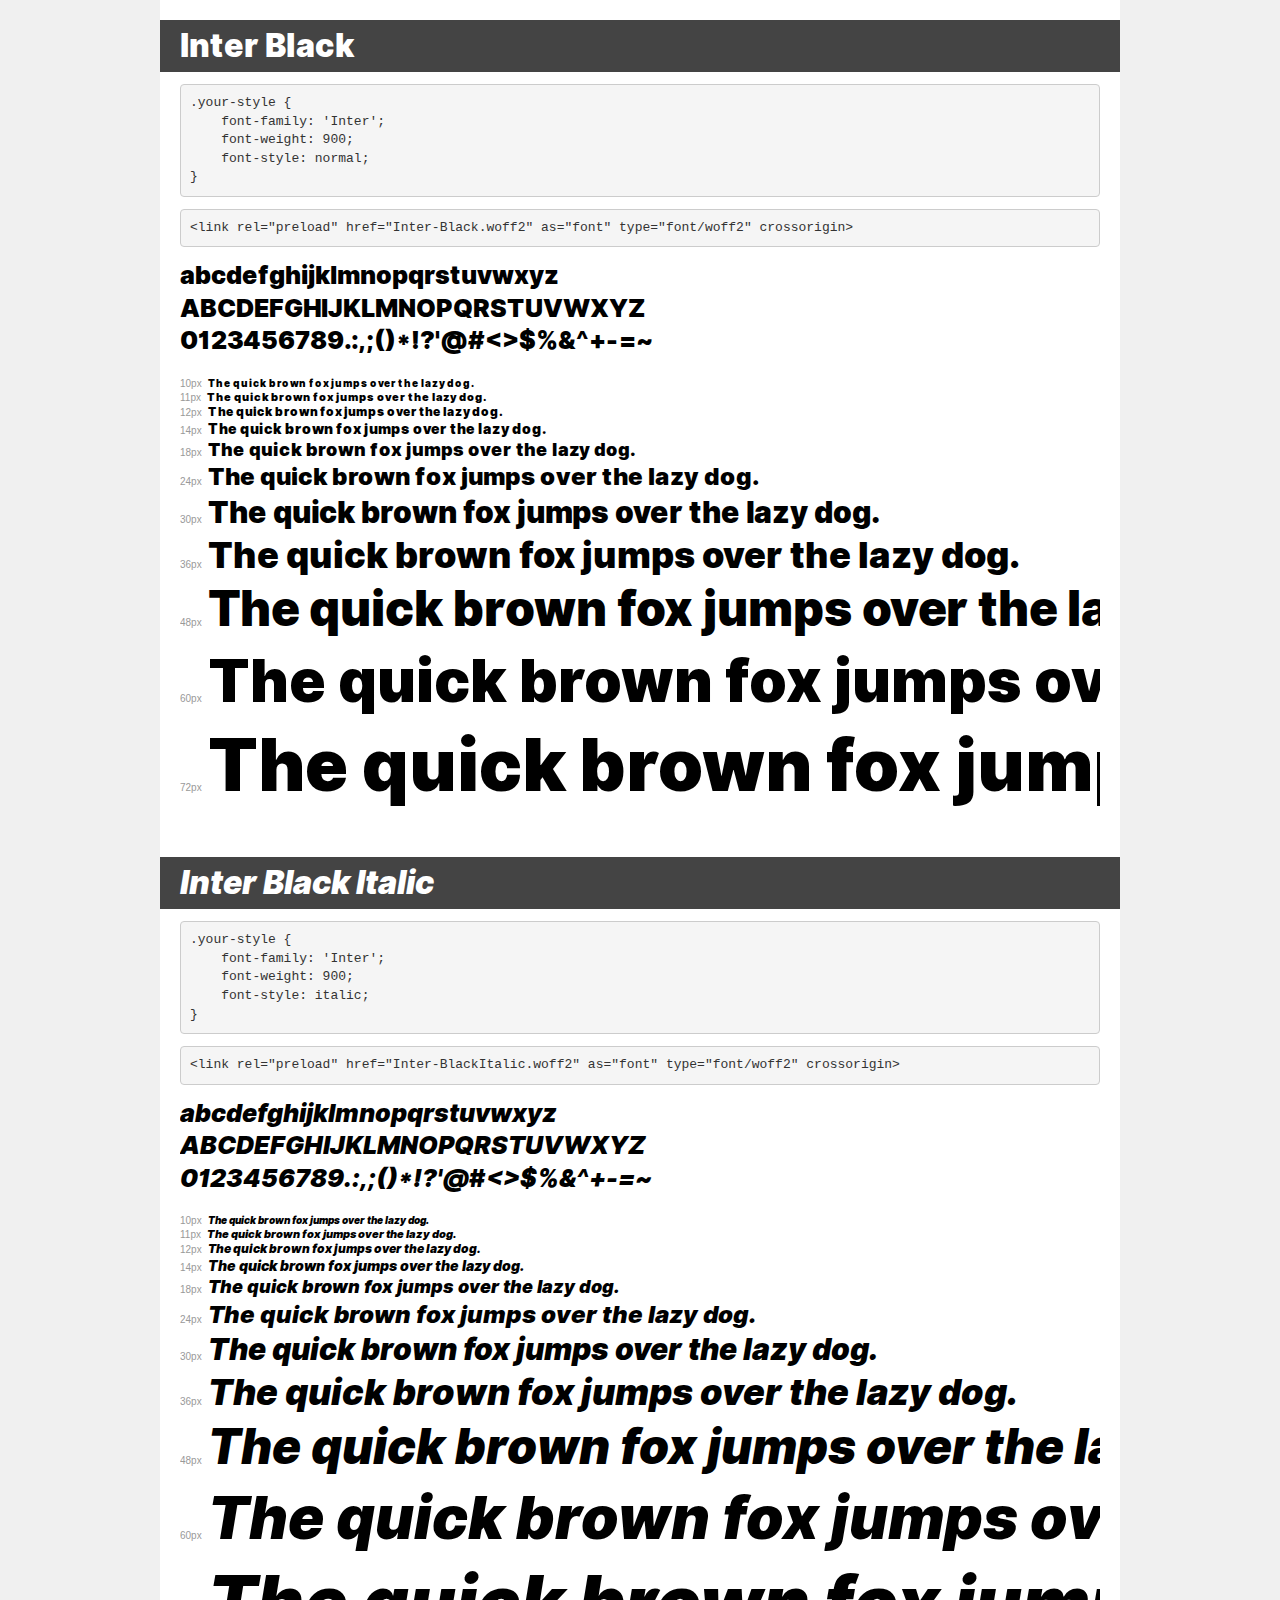
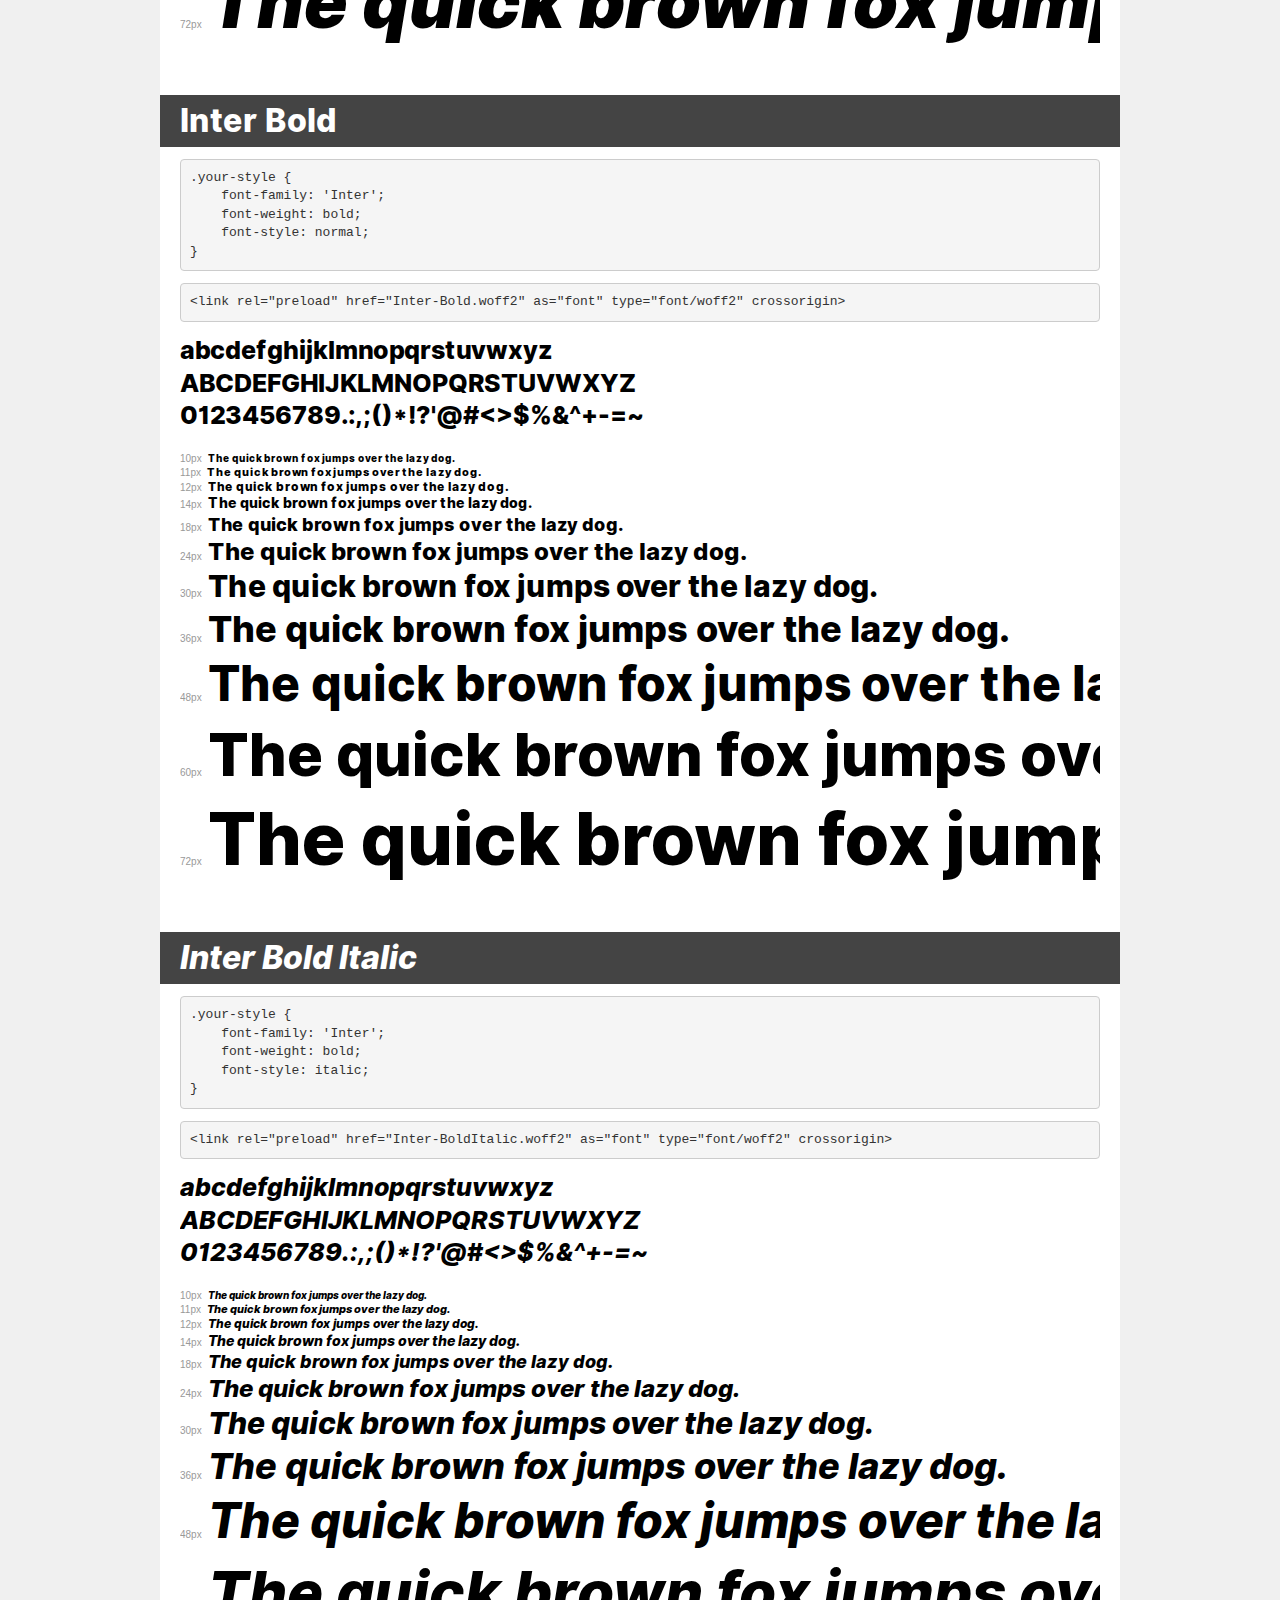
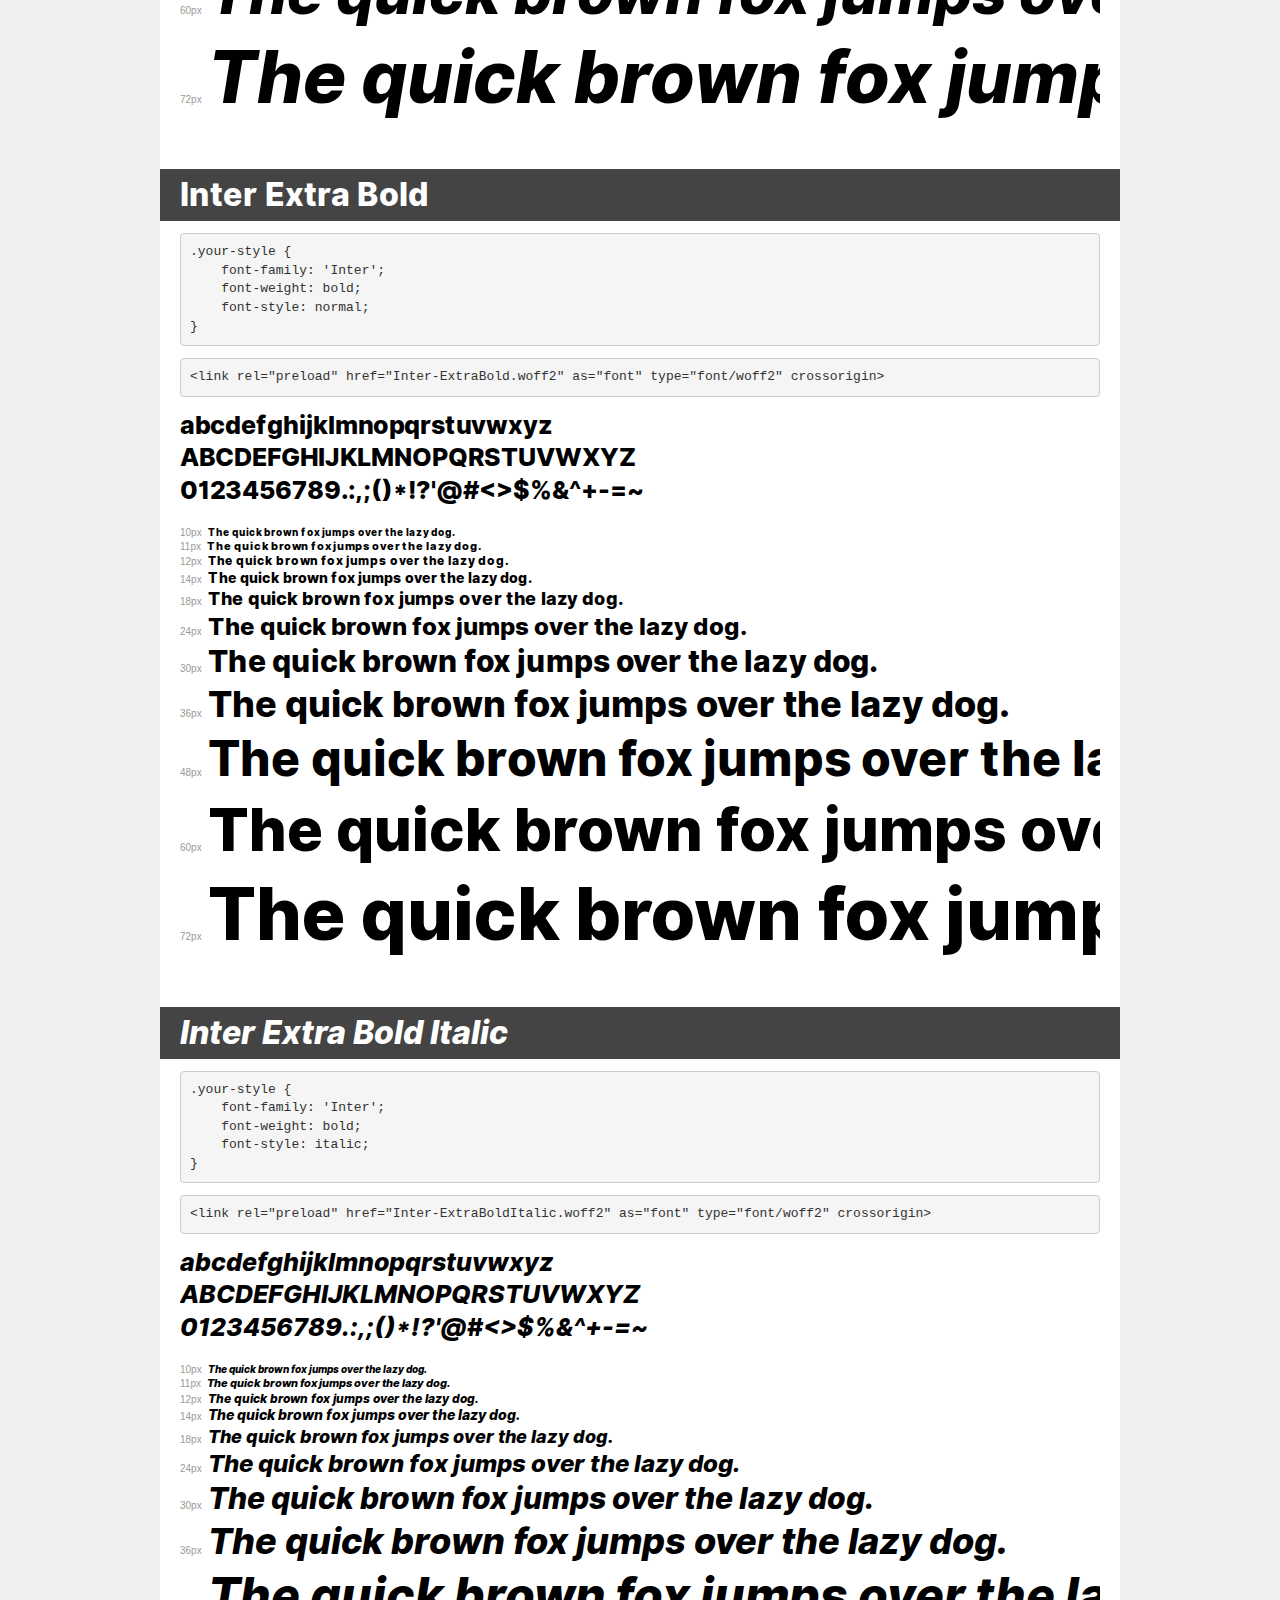
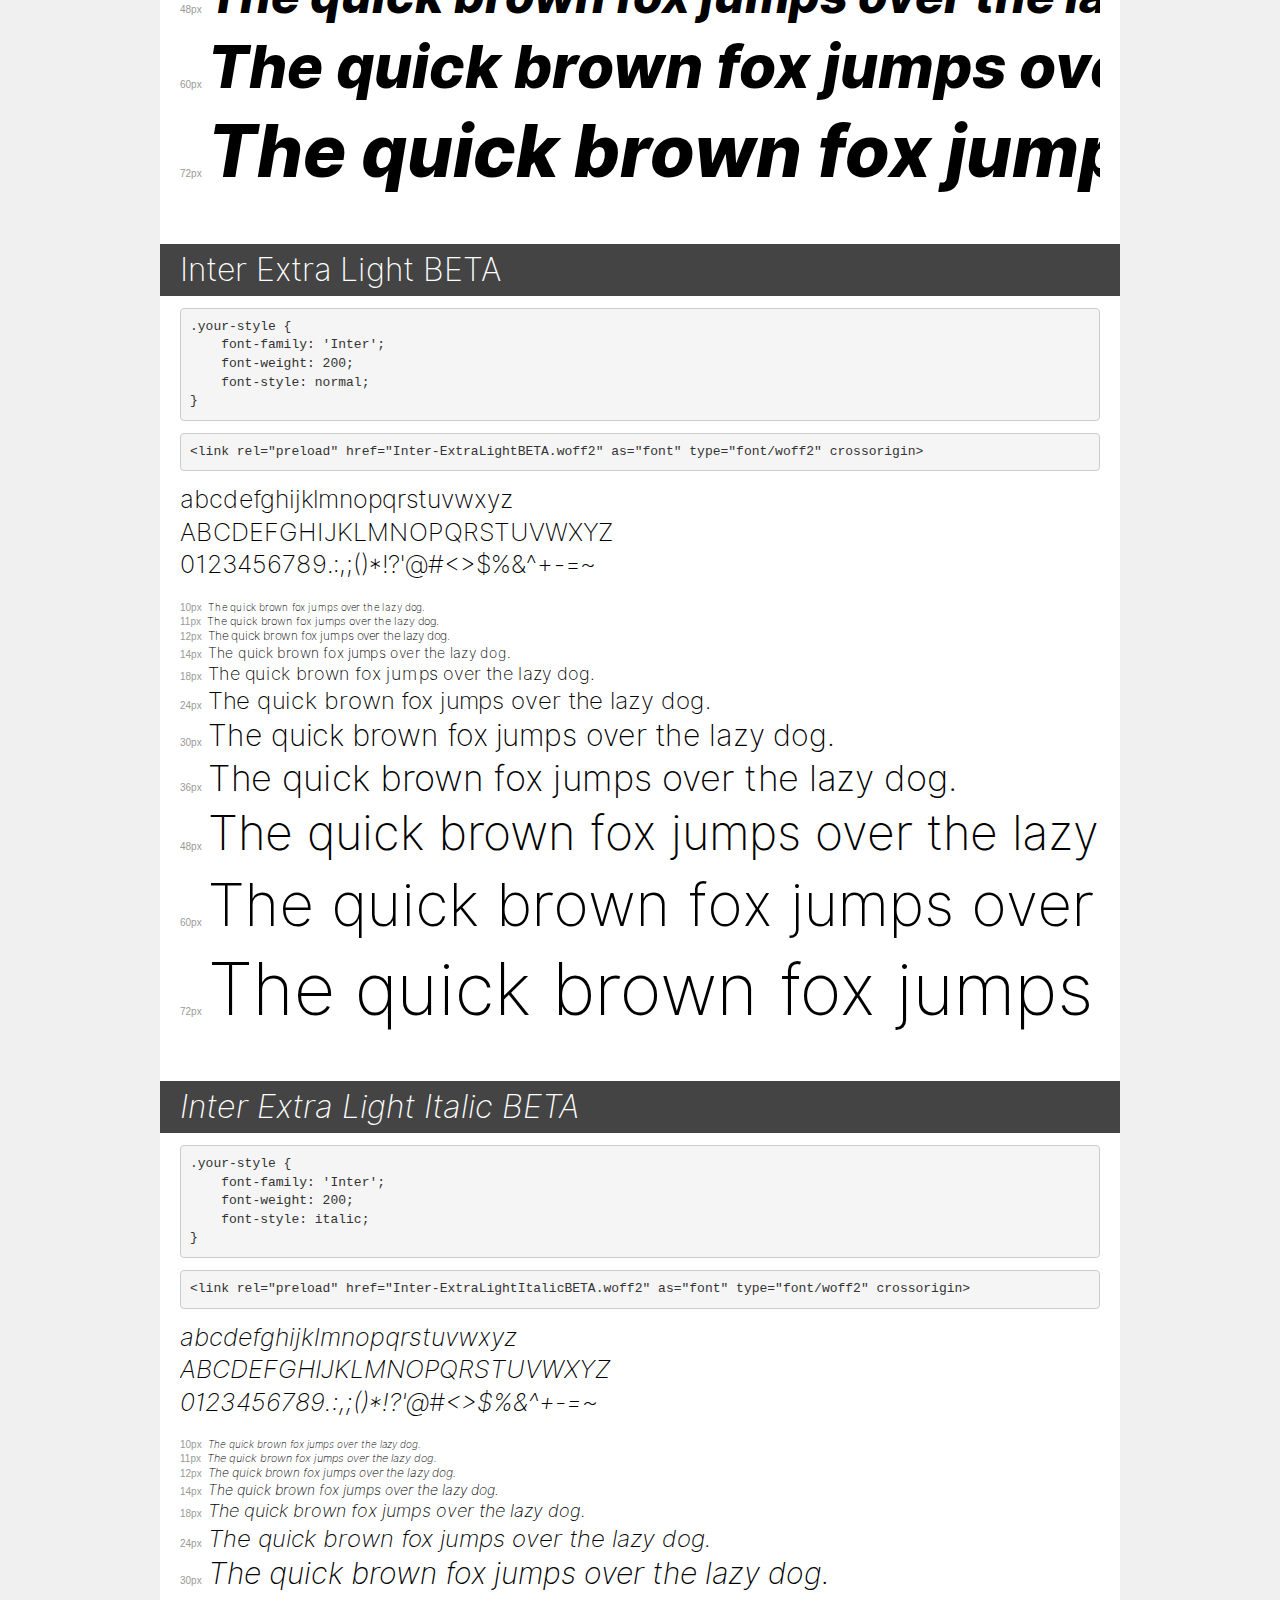
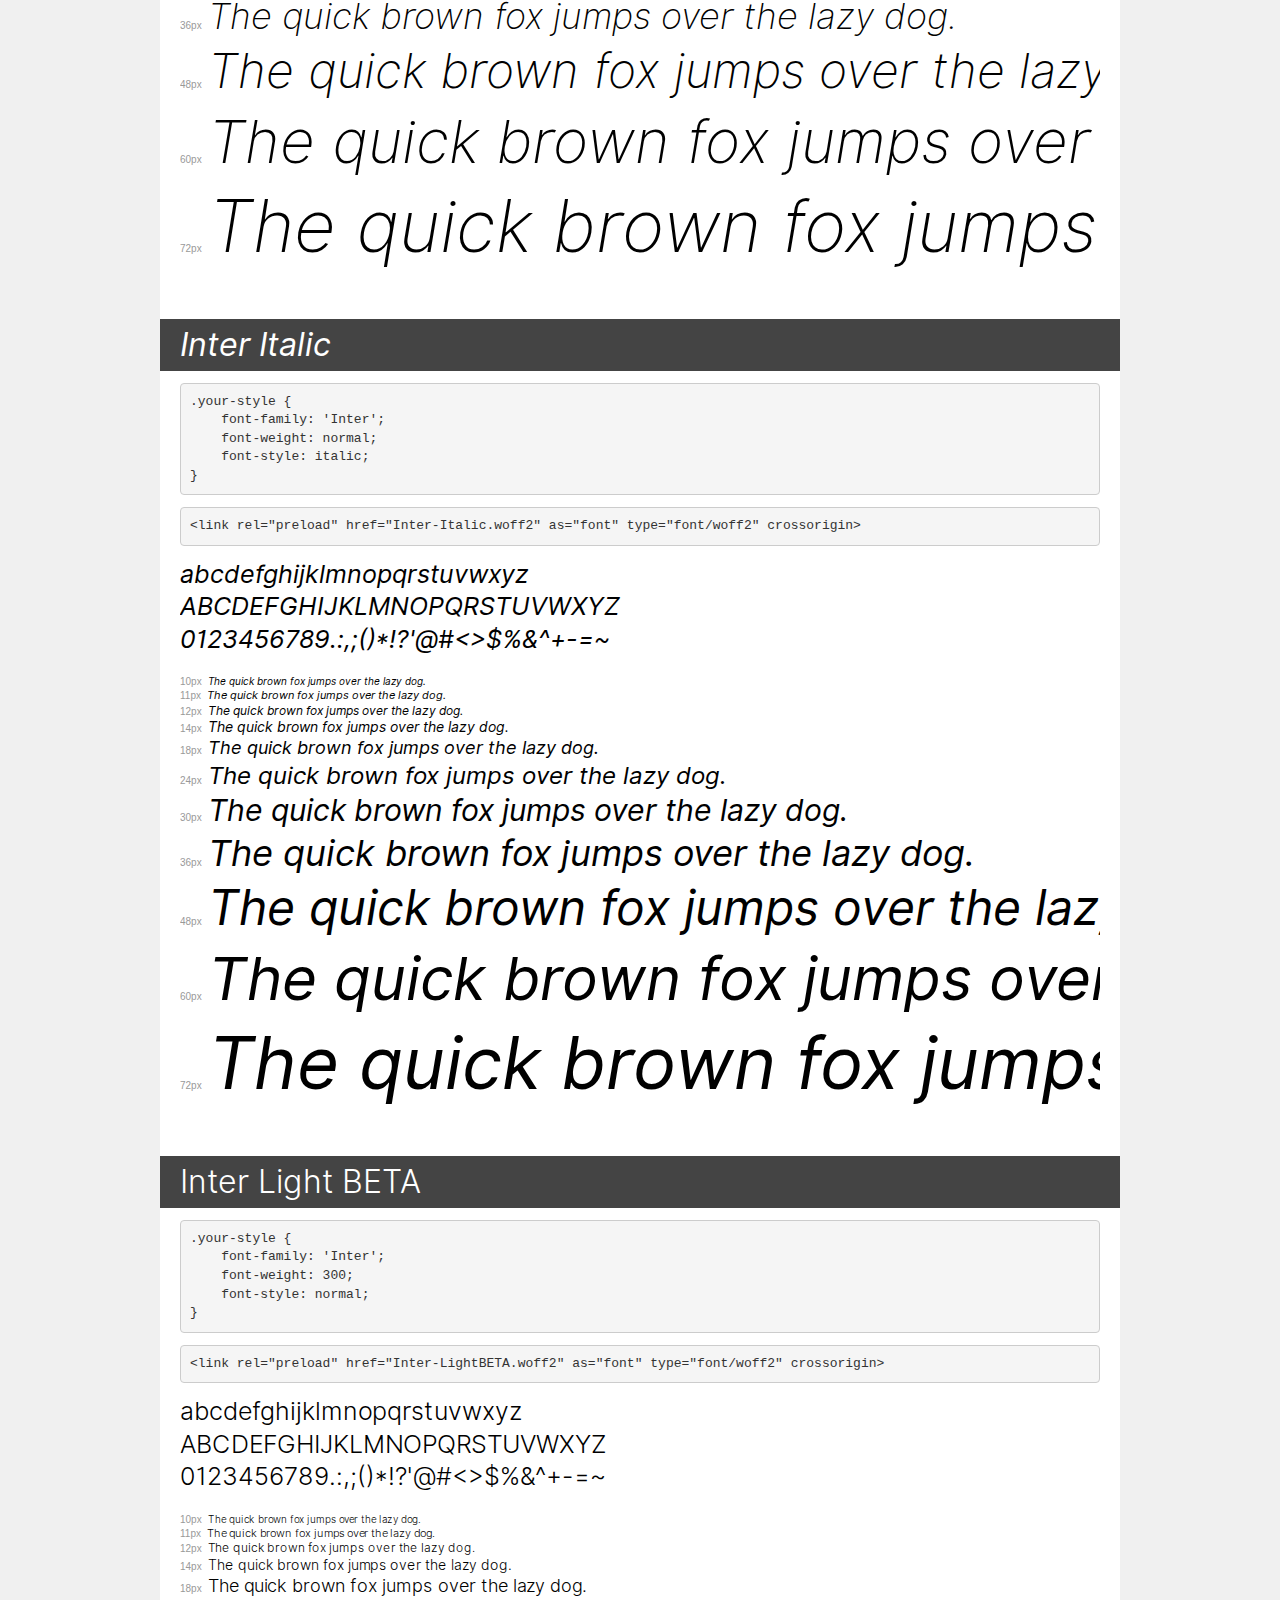
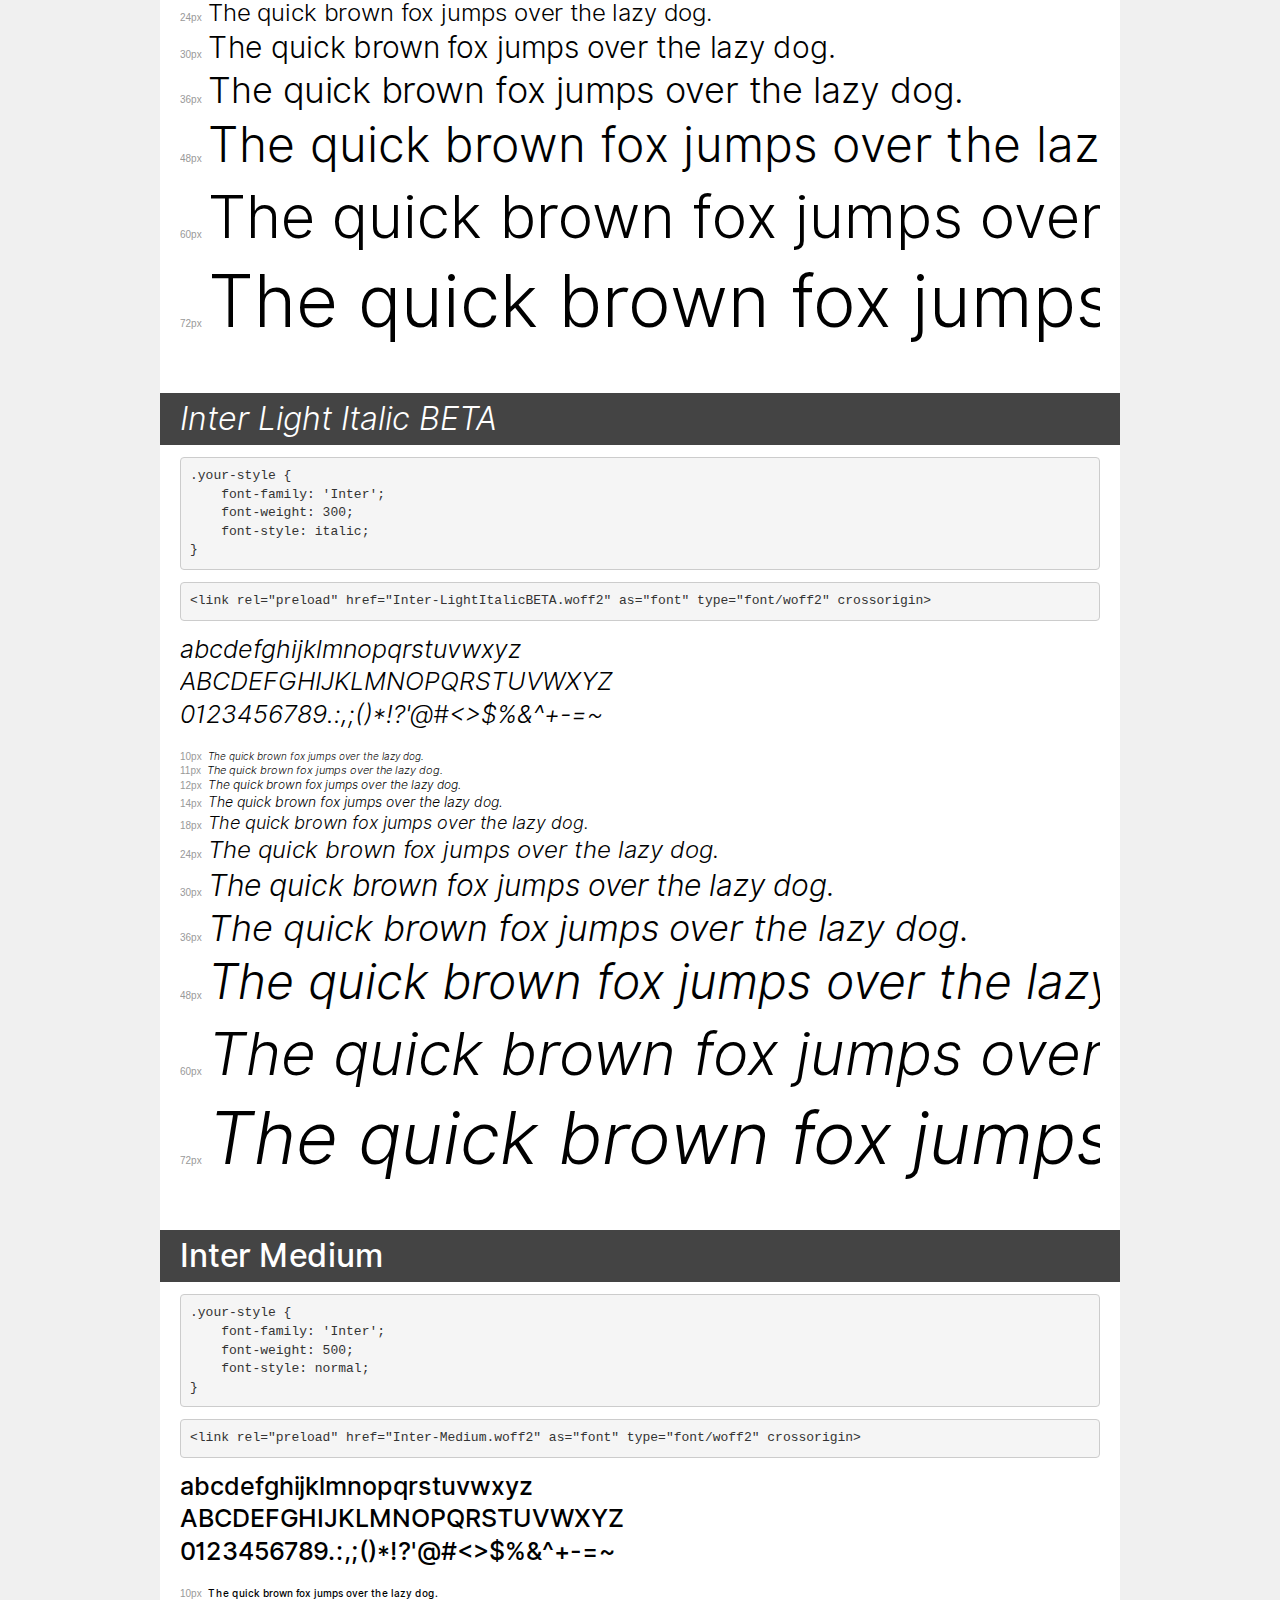
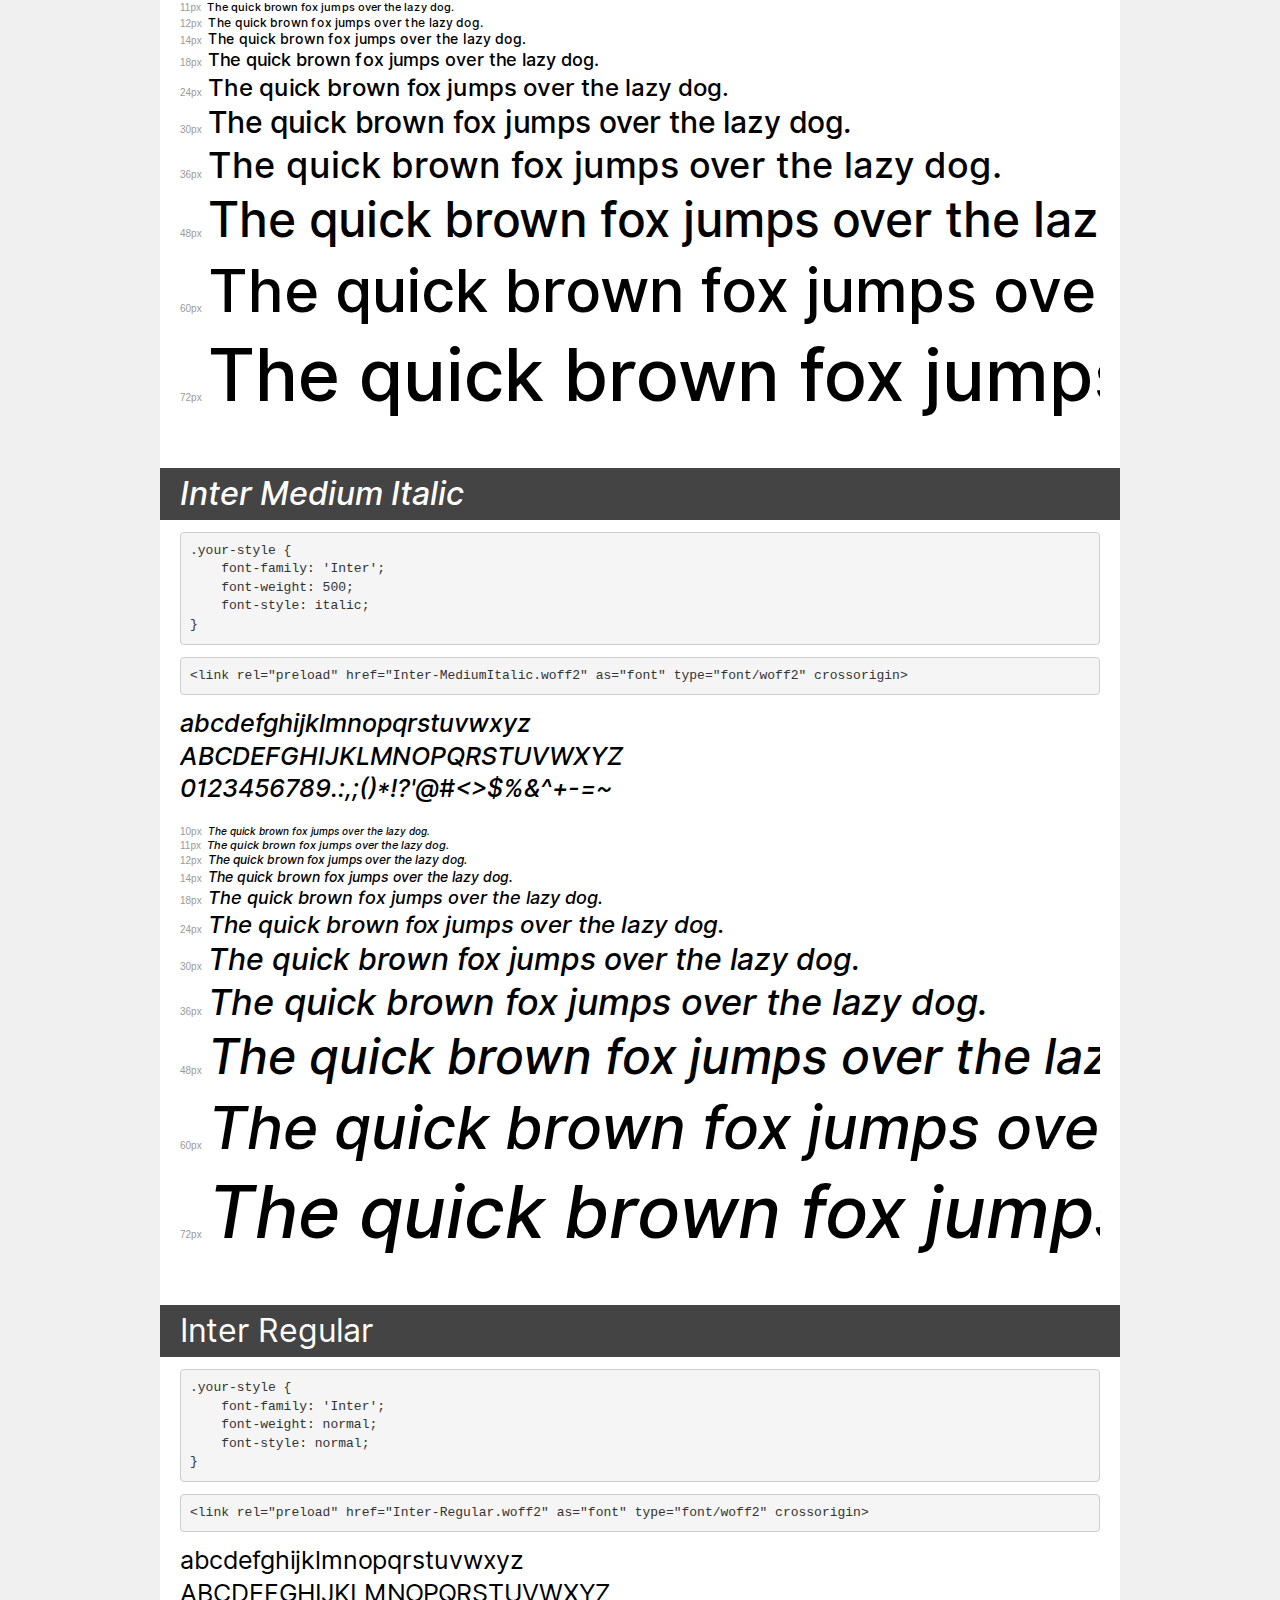
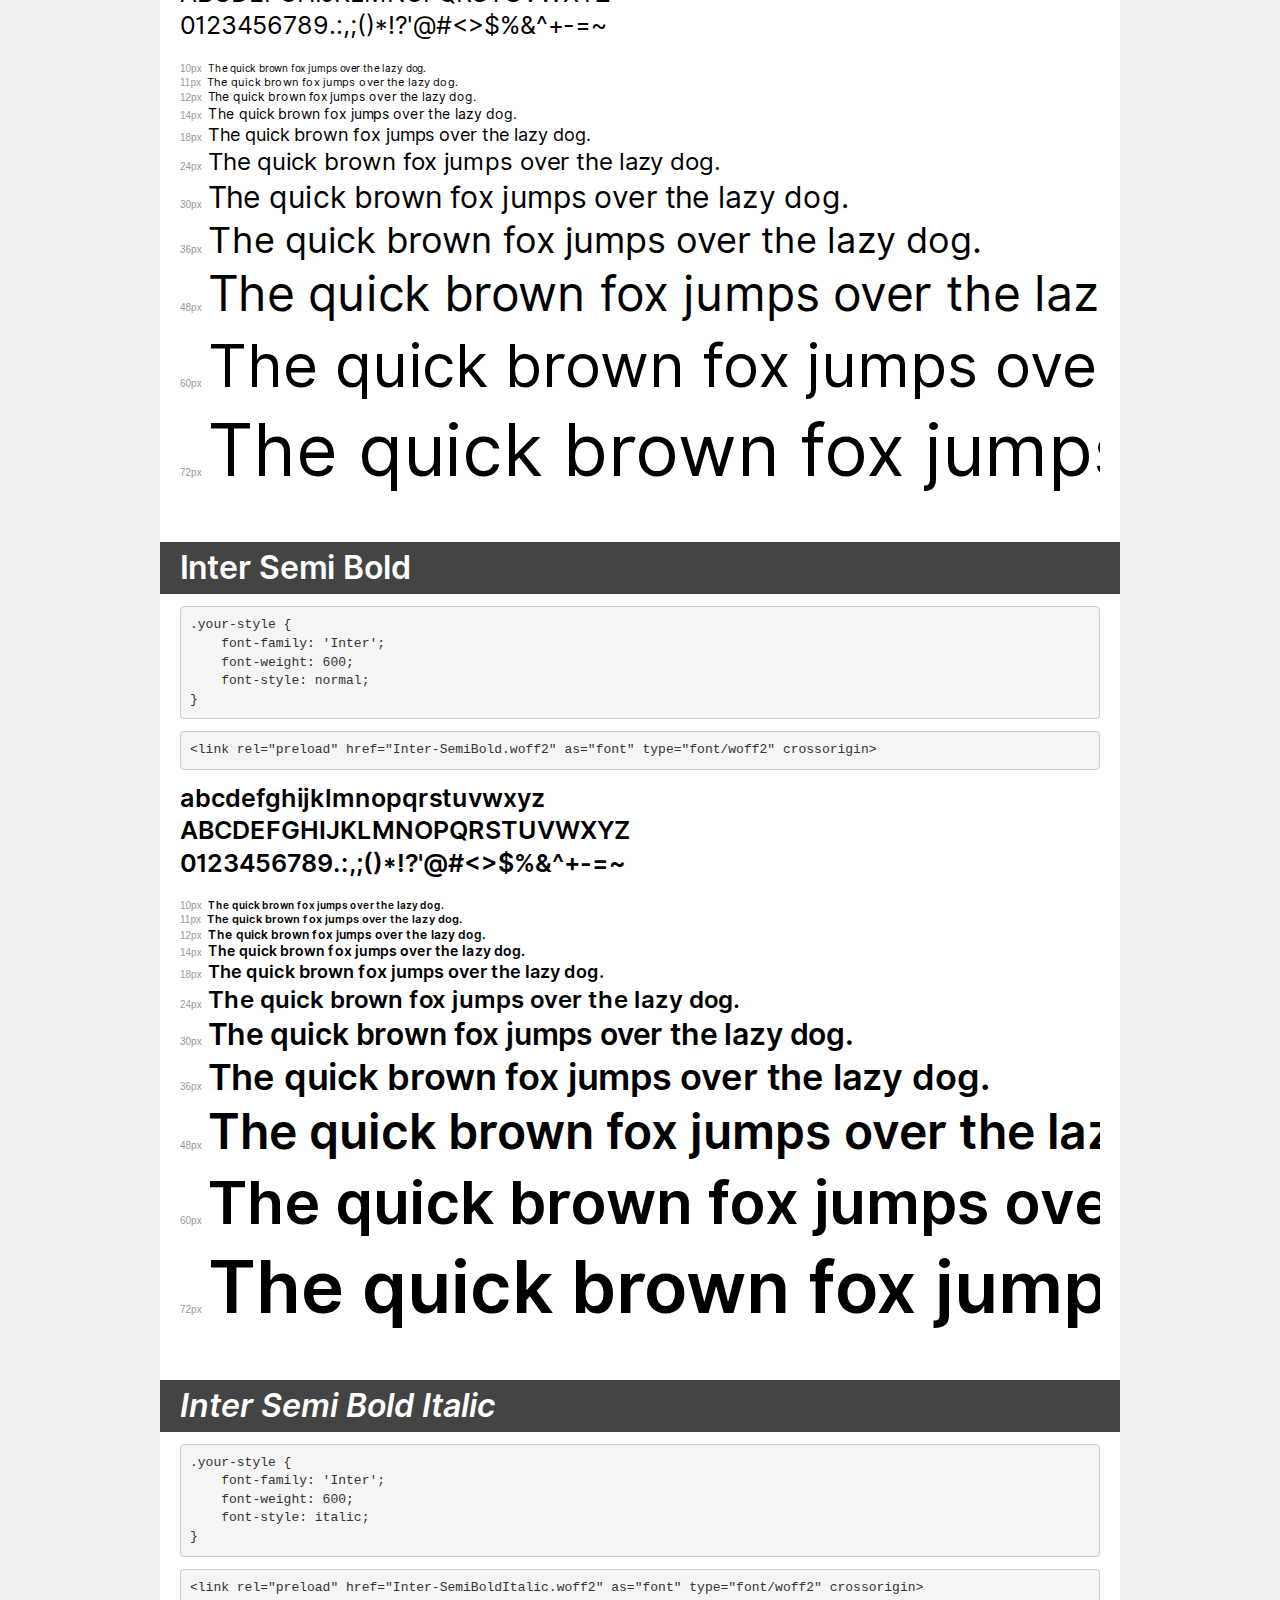
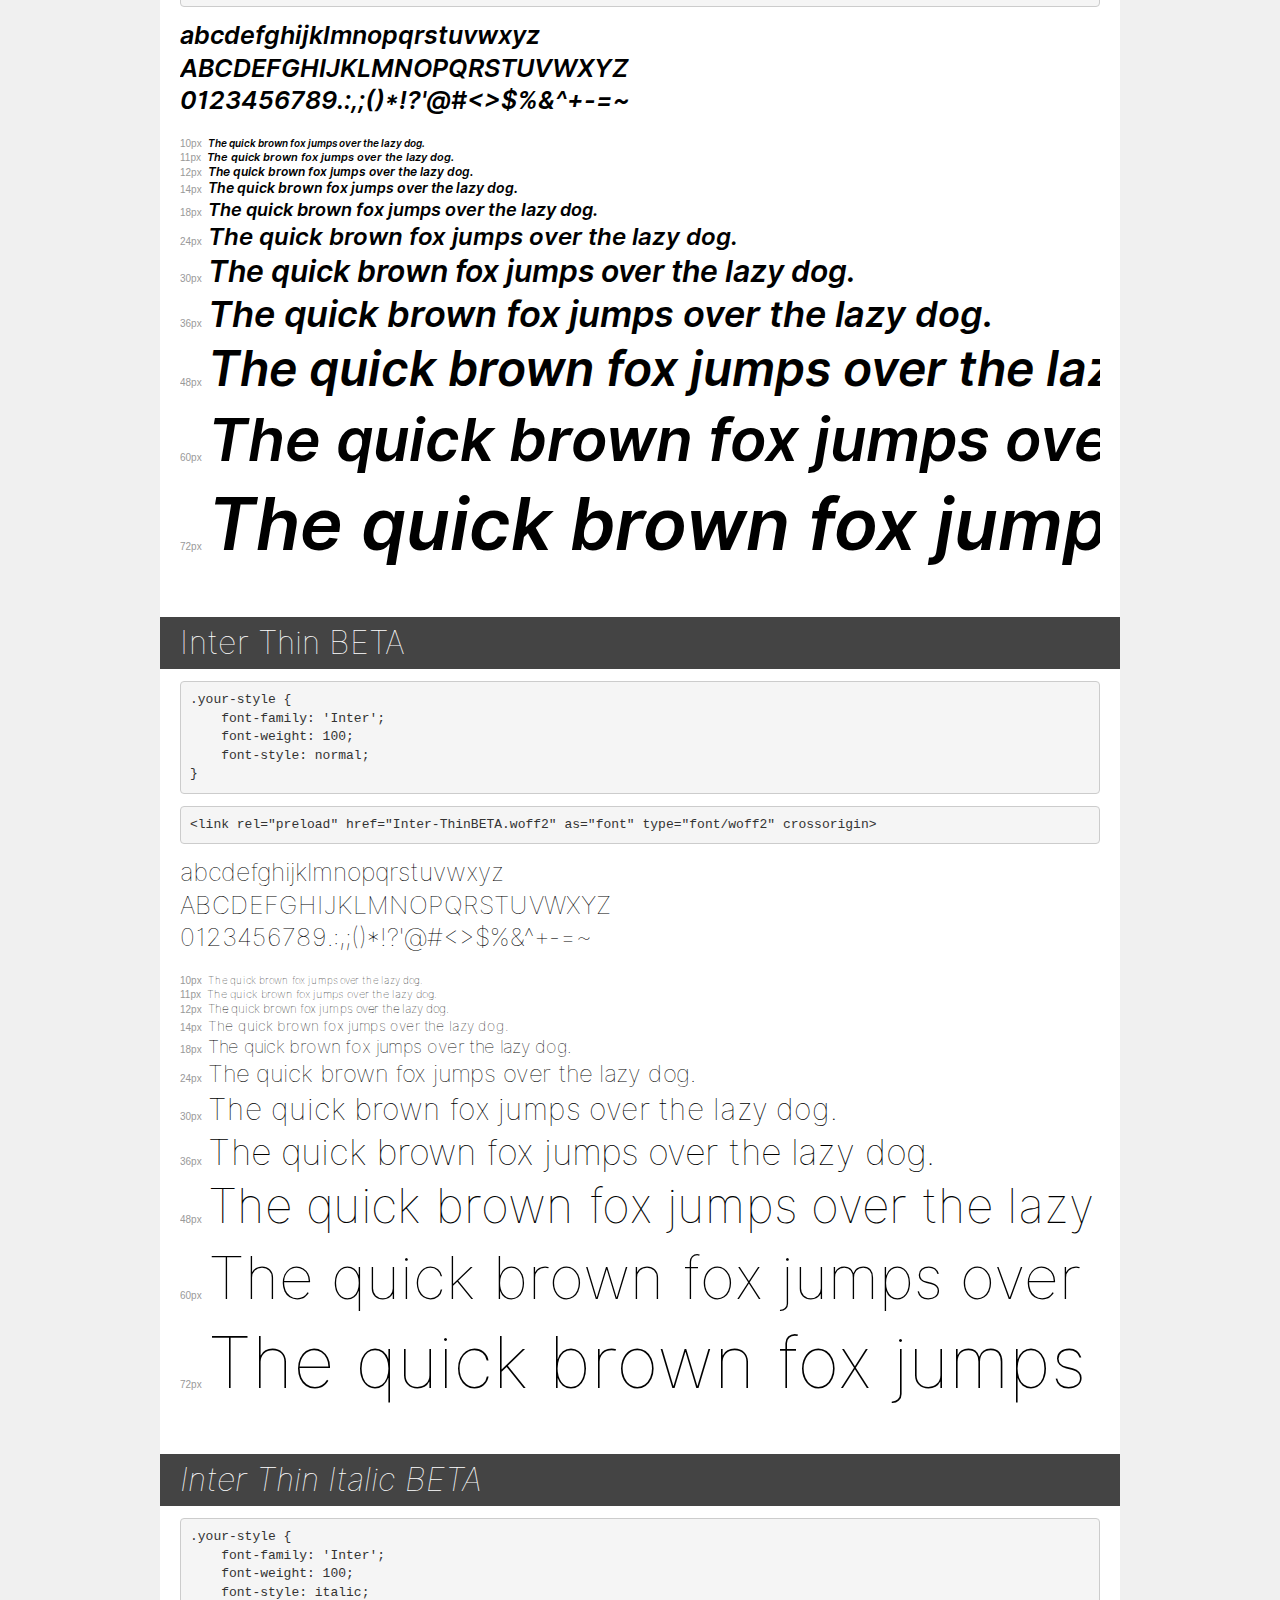
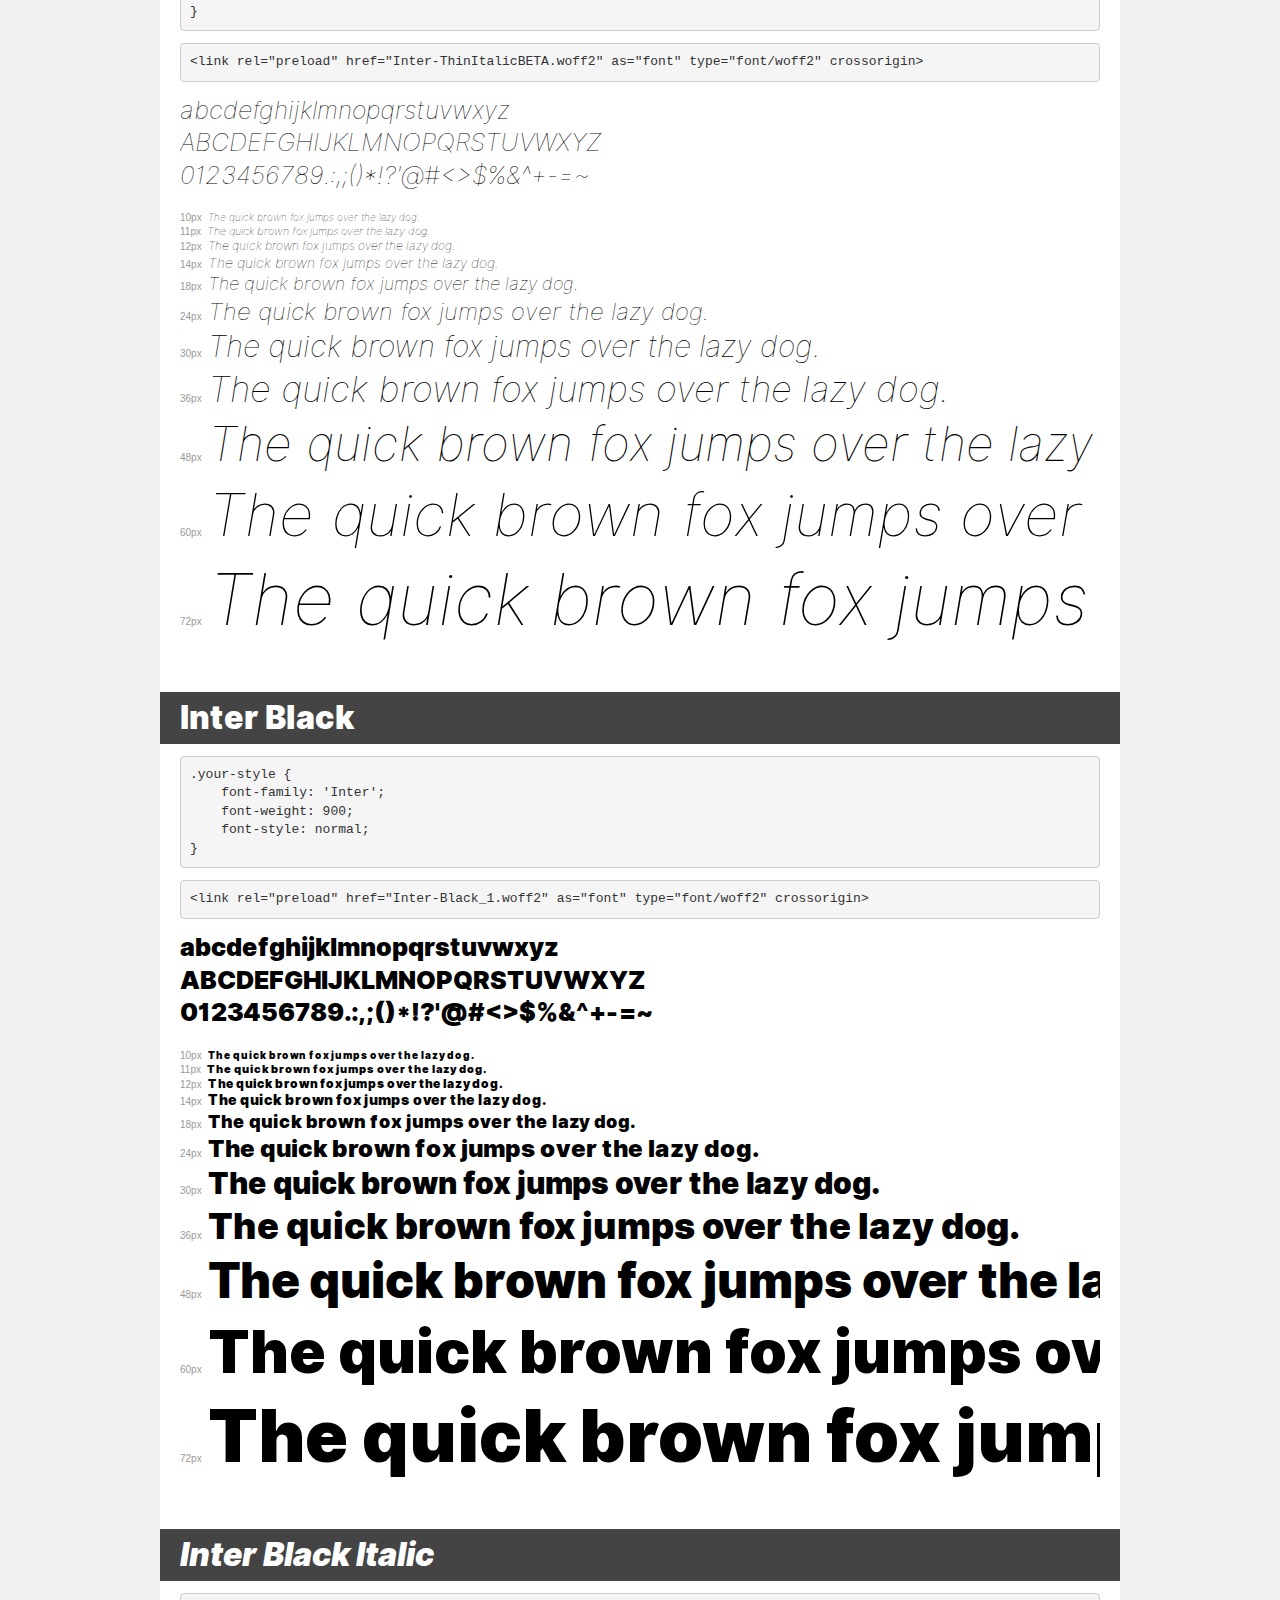
<file: code-bridge/public/assets/fonts/inter/demo.html>
<!DOCTYPE html>
<html lang="en">
<head>
    <meta charset="utf-8">
    <meta http-equiv="X-UA-Compatible" content="IE=edge">
    <meta name="viewport" content="width=device-width, initial-scale=1">
    <meta name="robots" content="noindex, noarchive">
    <meta name="format-detection" content="telephone=no">
    <title>Transfonter demo</title>
    <link href="stylesheet.css" rel="stylesheet">
    <style>
        /*
        http://meyerweb.com/eric/tools/css/reset/
        v2.0 | 20110126
        License: none (public domain)
        */
        html, body, div, span, applet, object, iframe,
        h1, h2, h3, h4, h5, h6, p, blockquote, pre,
        a, abbr, acronym, address, big, cite, code,
        del, dfn, em, img, ins, kbd, q, s, samp,
        small, strike, strong, sub, sup, tt, var,
        b, u, i, center,
        dl, dt, dd, ol, ul, li,
        fieldset, form, label, legend,
        table, caption, tbody, tfoot, thead, tr, th, td,
        article, aside, canvas, details, embed,
        figure, figcaption, footer, header, hgroup,
        menu, nav, output, ruby, section, summary,
        time, mark, audio, video {
            margin: 0;
            padding: 0;
            border: 0;
            font-size: 100%;
            font: inherit;
            vertical-align: baseline;
        }
        /* HTML5 display-role reset for older browsers */
        article, aside, details, figcaption, figure,
        footer, header, hgroup, menu, nav, section {
            display: block;
        }
        body {
            line-height: 1;
        }
        ol, ul {
            list-style: none;
        }
        blockquote, q {
            quotes: none;
        }
        blockquote:before, blockquote:after,
        q:before, q:after {
            content: '';
            content: none;
        }
        table {
            border-collapse: collapse;
            border-spacing: 0;
        }
        /* demo styles */
        body {
            background: #f0f0f0;
            color: #000;
        }
        .page {
            background: #fff;
            width: 920px;
            margin: 0 auto;
            padding: 20px 20px 0 20px;
            overflow: hidden;
        }
        .font-container {
            overflow-x: auto;
            overflow-y: hidden;
            margin-bottom: 40px;
            line-height: 1.3;
            white-space: nowrap;
            padding-bottom: 5px;
        }
        h1 {
            position: relative;
            background: #444;
            font-size: 32px;
            color: #fff;
            padding: 10px 20px;
            margin: 0 -20px 12px -20px;
        }
        .letters {
            font-size: 25px;
            margin-bottom: 20px;
        }
        .s10:before {
            content: '10px';
        }
        .s11:before {
            content: '11px';
        }
        .s12:before {
            content: '12px';
        }
        .s14:before {
            content: '14px';
        }
        .s18:before {
            content: '18px';
        }
        .s24:before {
            content: '24px';
        }
        .s30:before {
            content: '30px';
        }
        .s36:before {
            content: '36px';
        }
        .s48:before {
            content: '48px';
        }
        .s60:before {
            content: '60px';
        }
        .s72:before {
            content: '72px';
        }
        .s10:before, .s11:before, .s12:before, .s14:before,
        .s18:before, .s24:before, .s30:before, .s36:before,
        .s48:before, .s60:before, .s72:before {
            font-family: Arial, sans-serif;
            font-size: 10px;
            font-weight: normal;
            font-style: normal;
            color: #999;
            padding-right: 6px;
        }
        pre {
            display: block;
            padding: 9px;
            margin: 0 0 12px;
            font-family: Monaco, Menlo, Consolas, "Courier New", monospace;
            font-size: 13px;
            line-height: 1.428571429;
            color: #333;
            font-weight: normal;
            font-style: normal;
            background-color: #f5f5f5;
            border: 1px solid #ccc;
            overflow-x: auto;
            border-radius: 4px;
        }
        /* responsive */
        @media (max-width: 959px) {
            .page {
                width: auto;
                margin: 0;
            }
        }
    </style>
</head>
<body>
<div class="page">
    <div class="demo">
        <h1 style="font-family: 'Inter'; font-weight: 900; font-style: normal;">Inter Black</h1>
        <pre title="Usage">.your-style {
    font-family: 'Inter';
    font-weight: 900;
    font-style: normal;
}</pre>
        <pre title="Preload (optional)">
&lt;link rel=&quot;preload&quot; href=&quot;Inter-Black.woff2&quot; as=&quot;font&quot; type=&quot;font/woff2&quot; crossorigin&gt;</pre>
        <div class="font-container" style="font-family: 'Inter'; font-weight: 900; font-style: normal;">
            <p class="letters">
                abcdefghijklmnopqrstuvwxyz<br>
ABCDEFGHIJKLMNOPQRSTUVWXYZ<br>
                0123456789.:,;()*!?'@#&lt;&gt;$%&^+-=~
            </p>
            <p class="s10" style="font-size: 10px;">The quick brown fox jumps over the lazy dog.</p>
            <p class="s11" style="font-size: 11px;">The quick brown fox jumps over the lazy dog.</p>
            <p class="s12" style="font-size: 12px;">The quick brown fox jumps over the lazy dog.</p>
            <p class="s14" style="font-size: 14px;">The quick brown fox jumps over the lazy dog.</p>
            <p class="s18" style="font-size: 18px;">The quick brown fox jumps over the lazy dog.</p>
            <p class="s24" style="font-size: 24px;">The quick brown fox jumps over the lazy dog.</p>
            <p class="s30" style="font-size: 30px;">The quick brown fox jumps over the lazy dog.</p>
            <p class="s36" style="font-size: 36px;">The quick brown fox jumps over the lazy dog.</p>
            <p class="s48" style="font-size: 48px;">The quick brown fox jumps over the lazy dog.</p>
            <p class="s60" style="font-size: 60px;">The quick brown fox jumps over the lazy dog.</p>
            <p class="s72" style="font-size: 72px;">The quick brown fox jumps over the lazy dog.</p>
        </div>
    </div>

    <div class="demo">
        <h1 style="font-family: 'Inter'; font-weight: 900; font-style: italic;">Inter Black Italic</h1>
        <pre title="Usage">.your-style {
    font-family: 'Inter';
    font-weight: 900;
    font-style: italic;
}</pre>
        <pre title="Preload (optional)">
&lt;link rel=&quot;preload&quot; href=&quot;Inter-BlackItalic.woff2&quot; as=&quot;font&quot; type=&quot;font/woff2&quot; crossorigin&gt;</pre>
        <div class="font-container" style="font-family: 'Inter'; font-weight: 900; font-style: italic;">
            <p class="letters">
                abcdefghijklmnopqrstuvwxyz<br>
ABCDEFGHIJKLMNOPQRSTUVWXYZ<br>
                0123456789.:,;()*!?'@#&lt;&gt;$%&^+-=~
            </p>
            <p class="s10" style="font-size: 10px;">The quick brown fox jumps over the lazy dog.</p>
            <p class="s11" style="font-size: 11px;">The quick brown fox jumps over the lazy dog.</p>
            <p class="s12" style="font-size: 12px;">The quick brown fox jumps over the lazy dog.</p>
            <p class="s14" style="font-size: 14px;">The quick brown fox jumps over the lazy dog.</p>
            <p class="s18" style="font-size: 18px;">The quick brown fox jumps over the lazy dog.</p>
            <p class="s24" style="font-size: 24px;">The quick brown fox jumps over the lazy dog.</p>
            <p class="s30" style="font-size: 30px;">The quick brown fox jumps over the lazy dog.</p>
            <p class="s36" style="font-size: 36px;">The quick brown fox jumps over the lazy dog.</p>
            <p class="s48" style="font-size: 48px;">The quick brown fox jumps over the lazy dog.</p>
            <p class="s60" style="font-size: 60px;">The quick brown fox jumps over the lazy dog.</p>
            <p class="s72" style="font-size: 72px;">The quick brown fox jumps over the lazy dog.</p>
        </div>
    </div>

    <div class="demo">
        <h1 style="font-family: 'Inter'; font-weight: bold; font-style: normal;">Inter Bold</h1>
        <pre title="Usage">.your-style {
    font-family: 'Inter';
    font-weight: bold;
    font-style: normal;
}</pre>
        <pre title="Preload (optional)">
&lt;link rel=&quot;preload&quot; href=&quot;Inter-Bold.woff2&quot; as=&quot;font&quot; type=&quot;font/woff2&quot; crossorigin&gt;</pre>
        <div class="font-container" style="font-family: 'Inter'; font-weight: bold; font-style: normal;">
            <p class="letters">
                abcdefghijklmnopqrstuvwxyz<br>
ABCDEFGHIJKLMNOPQRSTUVWXYZ<br>
                0123456789.:,;()*!?'@#&lt;&gt;$%&^+-=~
            </p>
            <p class="s10" style="font-size: 10px;">The quick brown fox jumps over the lazy dog.</p>
            <p class="s11" style="font-size: 11px;">The quick brown fox jumps over the lazy dog.</p>
            <p class="s12" style="font-size: 12px;">The quick brown fox jumps over the lazy dog.</p>
            <p class="s14" style="font-size: 14px;">The quick brown fox jumps over the lazy dog.</p>
            <p class="s18" style="font-size: 18px;">The quick brown fox jumps over the lazy dog.</p>
            <p class="s24" style="font-size: 24px;">The quick brown fox jumps over the lazy dog.</p>
            <p class="s30" style="font-size: 30px;">The quick brown fox jumps over the lazy dog.</p>
            <p class="s36" style="font-size: 36px;">The quick brown fox jumps over the lazy dog.</p>
            <p class="s48" style="font-size: 48px;">The quick brown fox jumps over the lazy dog.</p>
            <p class="s60" style="font-size: 60px;">The quick brown fox jumps over the lazy dog.</p>
            <p class="s72" style="font-size: 72px;">The quick brown fox jumps over the lazy dog.</p>
        </div>
    </div>

    <div class="demo">
        <h1 style="font-family: 'Inter'; font-weight: bold; font-style: italic;">Inter Bold Italic</h1>
        <pre title="Usage">.your-style {
    font-family: 'Inter';
    font-weight: bold;
    font-style: italic;
}</pre>
        <pre title="Preload (optional)">
&lt;link rel=&quot;preload&quot; href=&quot;Inter-BoldItalic.woff2&quot; as=&quot;font&quot; type=&quot;font/woff2&quot; crossorigin&gt;</pre>
        <div class="font-container" style="font-family: 'Inter'; font-weight: bold; font-style: italic;">
            <p class="letters">
                abcdefghijklmnopqrstuvwxyz<br>
ABCDEFGHIJKLMNOPQRSTUVWXYZ<br>
                0123456789.:,;()*!?'@#&lt;&gt;$%&^+-=~
            </p>
            <p class="s10" style="font-size: 10px;">The quick brown fox jumps over the lazy dog.</p>
            <p class="s11" style="font-size: 11px;">The quick brown fox jumps over the lazy dog.</p>
            <p class="s12" style="font-size: 12px;">The quick brown fox jumps over the lazy dog.</p>
            <p class="s14" style="font-size: 14px;">The quick brown fox jumps over the lazy dog.</p>
            <p class="s18" style="font-size: 18px;">The quick brown fox jumps over the lazy dog.</p>
            <p class="s24" style="font-size: 24px;">The quick brown fox jumps over the lazy dog.</p>
            <p class="s30" style="font-size: 30px;">The quick brown fox jumps over the lazy dog.</p>
            <p class="s36" style="font-size: 36px;">The quick brown fox jumps over the lazy dog.</p>
            <p class="s48" style="font-size: 48px;">The quick brown fox jumps over the lazy dog.</p>
            <p class="s60" style="font-size: 60px;">The quick brown fox jumps over the lazy dog.</p>
            <p class="s72" style="font-size: 72px;">The quick brown fox jumps over the lazy dog.</p>
        </div>
    </div>

    <div class="demo">
        <h1 style="font-family: 'Inter'; font-weight: bold; font-style: normal;">Inter Extra Bold</h1>
        <pre title="Usage">.your-style {
    font-family: 'Inter';
    font-weight: bold;
    font-style: normal;
}</pre>
        <pre title="Preload (optional)">
&lt;link rel=&quot;preload&quot; href=&quot;Inter-ExtraBold.woff2&quot; as=&quot;font&quot; type=&quot;font/woff2&quot; crossorigin&gt;</pre>
        <div class="font-container" style="font-family: 'Inter'; font-weight: bold; font-style: normal;">
            <p class="letters">
                abcdefghijklmnopqrstuvwxyz<br>
ABCDEFGHIJKLMNOPQRSTUVWXYZ<br>
                0123456789.:,;()*!?'@#&lt;&gt;$%&^+-=~
            </p>
            <p class="s10" style="font-size: 10px;">The quick brown fox jumps over the lazy dog.</p>
            <p class="s11" style="font-size: 11px;">The quick brown fox jumps over the lazy dog.</p>
            <p class="s12" style="font-size: 12px;">The quick brown fox jumps over the lazy dog.</p>
            <p class="s14" style="font-size: 14px;">The quick brown fox jumps over the lazy dog.</p>
            <p class="s18" style="font-size: 18px;">The quick brown fox jumps over the lazy dog.</p>
            <p class="s24" style="font-size: 24px;">The quick brown fox jumps over the lazy dog.</p>
            <p class="s30" style="font-size: 30px;">The quick brown fox jumps over the lazy dog.</p>
            <p class="s36" style="font-size: 36px;">The quick brown fox jumps over the lazy dog.</p>
            <p class="s48" style="font-size: 48px;">The quick brown fox jumps over the lazy dog.</p>
            <p class="s60" style="font-size: 60px;">The quick brown fox jumps over the lazy dog.</p>
            <p class="s72" style="font-size: 72px;">The quick brown fox jumps over the lazy dog.</p>
        </div>
    </div>

    <div class="demo">
        <h1 style="font-family: 'Inter'; font-weight: bold; font-style: italic;">Inter Extra Bold Italic</h1>
        <pre title="Usage">.your-style {
    font-family: 'Inter';
    font-weight: bold;
    font-style: italic;
}</pre>
        <pre title="Preload (optional)">
&lt;link rel=&quot;preload&quot; href=&quot;Inter-ExtraBoldItalic.woff2&quot; as=&quot;font&quot; type=&quot;font/woff2&quot; crossorigin&gt;</pre>
        <div class="font-container" style="font-family: 'Inter'; font-weight: bold; font-style: italic;">
            <p class="letters">
                abcdefghijklmnopqrstuvwxyz<br>
ABCDEFGHIJKLMNOPQRSTUVWXYZ<br>
                0123456789.:,;()*!?'@#&lt;&gt;$%&^+-=~
            </p>
            <p class="s10" style="font-size: 10px;">The quick brown fox jumps over the lazy dog.</p>
            <p class="s11" style="font-size: 11px;">The quick brown fox jumps over the lazy dog.</p>
            <p class="s12" style="font-size: 12px;">The quick brown fox jumps over the lazy dog.</p>
            <p class="s14" style="font-size: 14px;">The quick brown fox jumps over the lazy dog.</p>
            <p class="s18" style="font-size: 18px;">The quick brown fox jumps over the lazy dog.</p>
            <p class="s24" style="font-size: 24px;">The quick brown fox jumps over the lazy dog.</p>
            <p class="s30" style="font-size: 30px;">The quick brown fox jumps over the lazy dog.</p>
            <p class="s36" style="font-size: 36px;">The quick brown fox jumps over the lazy dog.</p>
            <p class="s48" style="font-size: 48px;">The quick brown fox jumps over the lazy dog.</p>
            <p class="s60" style="font-size: 60px;">The quick brown fox jumps over the lazy dog.</p>
            <p class="s72" style="font-size: 72px;">The quick brown fox jumps over the lazy dog.</p>
        </div>
    </div>

    <div class="demo">
        <h1 style="font-family: 'Inter'; font-weight: 200; font-style: normal;">Inter Extra Light BETA</h1>
        <pre title="Usage">.your-style {
    font-family: 'Inter';
    font-weight: 200;
    font-style: normal;
}</pre>
        <pre title="Preload (optional)">
&lt;link rel=&quot;preload&quot; href=&quot;Inter-ExtraLightBETA.woff2&quot; as=&quot;font&quot; type=&quot;font/woff2&quot; crossorigin&gt;</pre>
        <div class="font-container" style="font-family: 'Inter'; font-weight: 200; font-style: normal;">
            <p class="letters">
                abcdefghijklmnopqrstuvwxyz<br>
ABCDEFGHIJKLMNOPQRSTUVWXYZ<br>
                0123456789.:,;()*!?'@#&lt;&gt;$%&^+-=~
            </p>
            <p class="s10" style="font-size: 10px;">The quick brown fox jumps over the lazy dog.</p>
            <p class="s11" style="font-size: 11px;">The quick brown fox jumps over the lazy dog.</p>
            <p class="s12" style="font-size: 12px;">The quick brown fox jumps over the lazy dog.</p>
            <p class="s14" style="font-size: 14px;">The quick brown fox jumps over the lazy dog.</p>
            <p class="s18" style="font-size: 18px;">The quick brown fox jumps over the lazy dog.</p>
            <p class="s24" style="font-size: 24px;">The quick brown fox jumps over the lazy dog.</p>
            <p class="s30" style="font-size: 30px;">The quick brown fox jumps over the lazy dog.</p>
            <p class="s36" style="font-size: 36px;">The quick brown fox jumps over the lazy dog.</p>
            <p class="s48" style="font-size: 48px;">The quick brown fox jumps over the lazy dog.</p>
            <p class="s60" style="font-size: 60px;">The quick brown fox jumps over the lazy dog.</p>
            <p class="s72" style="font-size: 72px;">The quick brown fox jumps over the lazy dog.</p>
        </div>
    </div>

    <div class="demo">
        <h1 style="font-family: 'Inter'; font-weight: 200; font-style: italic;">Inter Extra Light Italic BETA</h1>
        <pre title="Usage">.your-style {
    font-family: 'Inter';
    font-weight: 200;
    font-style: italic;
}</pre>
        <pre title="Preload (optional)">
&lt;link rel=&quot;preload&quot; href=&quot;Inter-ExtraLightItalicBETA.woff2&quot; as=&quot;font&quot; type=&quot;font/woff2&quot; crossorigin&gt;</pre>
        <div class="font-container" style="font-family: 'Inter'; font-weight: 200; font-style: italic;">
            <p class="letters">
                abcdefghijklmnopqrstuvwxyz<br>
ABCDEFGHIJKLMNOPQRSTUVWXYZ<br>
                0123456789.:,;()*!?'@#&lt;&gt;$%&^+-=~
            </p>
            <p class="s10" style="font-size: 10px;">The quick brown fox jumps over the lazy dog.</p>
            <p class="s11" style="font-size: 11px;">The quick brown fox jumps over the lazy dog.</p>
            <p class="s12" style="font-size: 12px;">The quick brown fox jumps over the lazy dog.</p>
            <p class="s14" style="font-size: 14px;">The quick brown fox jumps over the lazy dog.</p>
            <p class="s18" style="font-size: 18px;">The quick brown fox jumps over the lazy dog.</p>
            <p class="s24" style="font-size: 24px;">The quick brown fox jumps over the lazy dog.</p>
            <p class="s30" style="font-size: 30px;">The quick brown fox jumps over the lazy dog.</p>
            <p class="s36" style="font-size: 36px;">The quick brown fox jumps over the lazy dog.</p>
            <p class="s48" style="font-size: 48px;">The quick brown fox jumps over the lazy dog.</p>
            <p class="s60" style="font-size: 60px;">The quick brown fox jumps over the lazy dog.</p>
            <p class="s72" style="font-size: 72px;">The quick brown fox jumps over the lazy dog.</p>
        </div>
    </div>

    <div class="demo">
        <h1 style="font-family: 'Inter'; font-weight: normal; font-style: italic;">Inter Italic</h1>
        <pre title="Usage">.your-style {
    font-family: 'Inter';
    font-weight: normal;
    font-style: italic;
}</pre>
        <pre title="Preload (optional)">
&lt;link rel=&quot;preload&quot; href=&quot;Inter-Italic.woff2&quot; as=&quot;font&quot; type=&quot;font/woff2&quot; crossorigin&gt;</pre>
        <div class="font-container" style="font-family: 'Inter'; font-weight: normal; font-style: italic;">
            <p class="letters">
                abcdefghijklmnopqrstuvwxyz<br>
ABCDEFGHIJKLMNOPQRSTUVWXYZ<br>
                0123456789.:,;()*!?'@#&lt;&gt;$%&^+-=~
            </p>
            <p class="s10" style="font-size: 10px;">The quick brown fox jumps over the lazy dog.</p>
            <p class="s11" style="font-size: 11px;">The quick brown fox jumps over the lazy dog.</p>
            <p class="s12" style="font-size: 12px;">The quick brown fox jumps over the lazy dog.</p>
            <p class="s14" style="font-size: 14px;">The quick brown fox jumps over the lazy dog.</p>
            <p class="s18" style="font-size: 18px;">The quick brown fox jumps over the lazy dog.</p>
            <p class="s24" style="font-size: 24px;">The quick brown fox jumps over the lazy dog.</p>
            <p class="s30" style="font-size: 30px;">The quick brown fox jumps over the lazy dog.</p>
            <p class="s36" style="font-size: 36px;">The quick brown fox jumps over the lazy dog.</p>
            <p class="s48" style="font-size: 48px;">The quick brown fox jumps over the lazy dog.</p>
            <p class="s60" style="font-size: 60px;">The quick brown fox jumps over the lazy dog.</p>
            <p class="s72" style="font-size: 72px;">The quick brown fox jumps over the lazy dog.</p>
        </div>
    </div>

    <div class="demo">
        <h1 style="font-family: 'Inter'; font-weight: 300; font-style: normal;">Inter Light BETA</h1>
        <pre title="Usage">.your-style {
    font-family: 'Inter';
    font-weight: 300;
    font-style: normal;
}</pre>
        <pre title="Preload (optional)">
&lt;link rel=&quot;preload&quot; href=&quot;Inter-LightBETA.woff2&quot; as=&quot;font&quot; type=&quot;font/woff2&quot; crossorigin&gt;</pre>
        <div class="font-container" style="font-family: 'Inter'; font-weight: 300; font-style: normal;">
            <p class="letters">
                abcdefghijklmnopqrstuvwxyz<br>
ABCDEFGHIJKLMNOPQRSTUVWXYZ<br>
                0123456789.:,;()*!?'@#&lt;&gt;$%&^+-=~
            </p>
            <p class="s10" style="font-size: 10px;">The quick brown fox jumps over the lazy dog.</p>
            <p class="s11" style="font-size: 11px;">The quick brown fox jumps over the lazy dog.</p>
            <p class="s12" style="font-size: 12px;">The quick brown fox jumps over the lazy dog.</p>
            <p class="s14" style="font-size: 14px;">The quick brown fox jumps over the lazy dog.</p>
            <p class="s18" style="font-size: 18px;">The quick brown fox jumps over the lazy dog.</p>
            <p class="s24" style="font-size: 24px;">The quick brown fox jumps over the lazy dog.</p>
            <p class="s30" style="font-size: 30px;">The quick brown fox jumps over the lazy dog.</p>
            <p class="s36" style="font-size: 36px;">The quick brown fox jumps over the lazy dog.</p>
            <p class="s48" style="font-size: 48px;">The quick brown fox jumps over the lazy dog.</p>
            <p class="s60" style="font-size: 60px;">The quick brown fox jumps over the lazy dog.</p>
            <p class="s72" style="font-size: 72px;">The quick brown fox jumps over the lazy dog.</p>
        </div>
    </div>

    <div class="demo">
        <h1 style="font-family: 'Inter'; font-weight: 300; font-style: italic;">Inter Light Italic BETA</h1>
        <pre title="Usage">.your-style {
    font-family: 'Inter';
    font-weight: 300;
    font-style: italic;
}</pre>
        <pre title="Preload (optional)">
&lt;link rel=&quot;preload&quot; href=&quot;Inter-LightItalicBETA.woff2&quot; as=&quot;font&quot; type=&quot;font/woff2&quot; crossorigin&gt;</pre>
        <div class="font-container" style="font-family: 'Inter'; font-weight: 300; font-style: italic;">
            <p class="letters">
                abcdefghijklmnopqrstuvwxyz<br>
ABCDEFGHIJKLMNOPQRSTUVWXYZ<br>
                0123456789.:,;()*!?'@#&lt;&gt;$%&^+-=~
            </p>
            <p class="s10" style="font-size: 10px;">The quick brown fox jumps over the lazy dog.</p>
            <p class="s11" style="font-size: 11px;">The quick brown fox jumps over the lazy dog.</p>
            <p class="s12" style="font-size: 12px;">The quick brown fox jumps over the lazy dog.</p>
            <p class="s14" style="font-size: 14px;">The quick brown fox jumps over the lazy dog.</p>
            <p class="s18" style="font-size: 18px;">The quick brown fox jumps over the lazy dog.</p>
            <p class="s24" style="font-size: 24px;">The quick brown fox jumps over the lazy dog.</p>
            <p class="s30" style="font-size: 30px;">The quick brown fox jumps over the lazy dog.</p>
            <p class="s36" style="font-size: 36px;">The quick brown fox jumps over the lazy dog.</p>
            <p class="s48" style="font-size: 48px;">The quick brown fox jumps over the lazy dog.</p>
            <p class="s60" style="font-size: 60px;">The quick brown fox jumps over the lazy dog.</p>
            <p class="s72" style="font-size: 72px;">The quick brown fox jumps over the lazy dog.</p>
        </div>
    </div>

    <div class="demo">
        <h1 style="font-family: 'Inter'; font-weight: 500; font-style: normal;">Inter Medium</h1>
        <pre title="Usage">.your-style {
    font-family: 'Inter';
    font-weight: 500;
    font-style: normal;
}</pre>
        <pre title="Preload (optional)">
&lt;link rel=&quot;preload&quot; href=&quot;Inter-Medium.woff2&quot; as=&quot;font&quot; type=&quot;font/woff2&quot; crossorigin&gt;</pre>
        <div class="font-container" style="font-family: 'Inter'; font-weight: 500; font-style: normal;">
            <p class="letters">
                abcdefghijklmnopqrstuvwxyz<br>
ABCDEFGHIJKLMNOPQRSTUVWXYZ<br>
                0123456789.:,;()*!?'@#&lt;&gt;$%&^+-=~
            </p>
            <p class="s10" style="font-size: 10px;">The quick brown fox jumps over the lazy dog.</p>
            <p class="s11" style="font-size: 11px;">The quick brown fox jumps over the lazy dog.</p>
            <p class="s12" style="font-size: 12px;">The quick brown fox jumps over the lazy dog.</p>
            <p class="s14" style="font-size: 14px;">The quick brown fox jumps over the lazy dog.</p>
            <p class="s18" style="font-size: 18px;">The quick brown fox jumps over the lazy dog.</p>
            <p class="s24" style="font-size: 24px;">The quick brown fox jumps over the lazy dog.</p>
            <p class="s30" style="font-size: 30px;">The quick brown fox jumps over the lazy dog.</p>
            <p class="s36" style="font-size: 36px;">The quick brown fox jumps over the lazy dog.</p>
            <p class="s48" style="font-size: 48px;">The quick brown fox jumps over the lazy dog.</p>
            <p class="s60" style="font-size: 60px;">The quick brown fox jumps over the lazy dog.</p>
            <p class="s72" style="font-size: 72px;">The quick brown fox jumps over the lazy dog.</p>
        </div>
    </div>

    <div class="demo">
        <h1 style="font-family: 'Inter'; font-weight: 500; font-style: italic;">Inter Medium Italic</h1>
        <pre title="Usage">.your-style {
    font-family: 'Inter';
    font-weight: 500;
    font-style: italic;
}</pre>
        <pre title="Preload (optional)">
&lt;link rel=&quot;preload&quot; href=&quot;Inter-MediumItalic.woff2&quot; as=&quot;font&quot; type=&quot;font/woff2&quot; crossorigin&gt;</pre>
        <div class="font-container" style="font-family: 'Inter'; font-weight: 500; font-style: italic;">
            <p class="letters">
                abcdefghijklmnopqrstuvwxyz<br>
ABCDEFGHIJKLMNOPQRSTUVWXYZ<br>
                0123456789.:,;()*!?'@#&lt;&gt;$%&^+-=~
            </p>
            <p class="s10" style="font-size: 10px;">The quick brown fox jumps over the lazy dog.</p>
            <p class="s11" style="font-size: 11px;">The quick brown fox jumps over the lazy dog.</p>
            <p class="s12" style="font-size: 12px;">The quick brown fox jumps over the lazy dog.</p>
            <p class="s14" style="font-size: 14px;">The quick brown fox jumps over the lazy dog.</p>
            <p class="s18" style="font-size: 18px;">The quick brown fox jumps over the lazy dog.</p>
            <p class="s24" style="font-size: 24px;">The quick brown fox jumps over the lazy dog.</p>
            <p class="s30" style="font-size: 30px;">The quick brown fox jumps over the lazy dog.</p>
            <p class="s36" style="font-size: 36px;">The quick brown fox jumps over the lazy dog.</p>
            <p class="s48" style="font-size: 48px;">The quick brown fox jumps over the lazy dog.</p>
            <p class="s60" style="font-size: 60px;">The quick brown fox jumps over the lazy dog.</p>
            <p class="s72" style="font-size: 72px;">The quick brown fox jumps over the lazy dog.</p>
        </div>
    </div>

    <div class="demo">
        <h1 style="font-family: 'Inter'; font-weight: normal; font-style: normal;">Inter Regular</h1>
        <pre title="Usage">.your-style {
    font-family: 'Inter';
    font-weight: normal;
    font-style: normal;
}</pre>
        <pre title="Preload (optional)">
&lt;link rel=&quot;preload&quot; href=&quot;Inter-Regular.woff2&quot; as=&quot;font&quot; type=&quot;font/woff2&quot; crossorigin&gt;</pre>
        <div class="font-container" style="font-family: 'Inter'; font-weight: normal; font-style: normal;">
            <p class="letters">
                abcdefghijklmnopqrstuvwxyz<br>
ABCDEFGHIJKLMNOPQRSTUVWXYZ<br>
                0123456789.:,;()*!?'@#&lt;&gt;$%&^+-=~
            </p>
            <p class="s10" style="font-size: 10px;">The quick brown fox jumps over the lazy dog.</p>
            <p class="s11" style="font-size: 11px;">The quick brown fox jumps over the lazy dog.</p>
            <p class="s12" style="font-size: 12px;">The quick brown fox jumps over the lazy dog.</p>
            <p class="s14" style="font-size: 14px;">The quick brown fox jumps over the lazy dog.</p>
            <p class="s18" style="font-size: 18px;">The quick brown fox jumps over the lazy dog.</p>
            <p class="s24" style="font-size: 24px;">The quick brown fox jumps over the lazy dog.</p>
            <p class="s30" style="font-size: 30px;">The quick brown fox jumps over the lazy dog.</p>
            <p class="s36" style="font-size: 36px;">The quick brown fox jumps over the lazy dog.</p>
            <p class="s48" style="font-size: 48px;">The quick brown fox jumps over the lazy dog.</p>
            <p class="s60" style="font-size: 60px;">The quick brown fox jumps over the lazy dog.</p>
            <p class="s72" style="font-size: 72px;">The quick brown fox jumps over the lazy dog.</p>
        </div>
    </div>

    <div class="demo">
        <h1 style="font-family: 'Inter'; font-weight: 600; font-style: normal;">Inter Semi Bold</h1>
        <pre title="Usage">.your-style {
    font-family: 'Inter';
    font-weight: 600;
    font-style: normal;
}</pre>
        <pre title="Preload (optional)">
&lt;link rel=&quot;preload&quot; href=&quot;Inter-SemiBold.woff2&quot; as=&quot;font&quot; type=&quot;font/woff2&quot; crossorigin&gt;</pre>
        <div class="font-container" style="font-family: 'Inter'; font-weight: 600; font-style: normal;">
            <p class="letters">
                abcdefghijklmnopqrstuvwxyz<br>
ABCDEFGHIJKLMNOPQRSTUVWXYZ<br>
                0123456789.:,;()*!?'@#&lt;&gt;$%&^+-=~
            </p>
            <p class="s10" style="font-size: 10px;">The quick brown fox jumps over the lazy dog.</p>
            <p class="s11" style="font-size: 11px;">The quick brown fox jumps over the lazy dog.</p>
            <p class="s12" style="font-size: 12px;">The quick brown fox jumps over the lazy dog.</p>
            <p class="s14" style="font-size: 14px;">The quick brown fox jumps over the lazy dog.</p>
            <p class="s18" style="font-size: 18px;">The quick brown fox jumps over the lazy dog.</p>
            <p class="s24" style="font-size: 24px;">The quick brown fox jumps over the lazy dog.</p>
            <p class="s30" style="font-size: 30px;">The quick brown fox jumps over the lazy dog.</p>
            <p class="s36" style="font-size: 36px;">The quick brown fox jumps over the lazy dog.</p>
            <p class="s48" style="font-size: 48px;">The quick brown fox jumps over the lazy dog.</p>
            <p class="s60" style="font-size: 60px;">The quick brown fox jumps over the lazy dog.</p>
            <p class="s72" style="font-size: 72px;">The quick brown fox jumps over the lazy dog.</p>
        </div>
    </div>

    <div class="demo">
        <h1 style="font-family: 'Inter'; font-weight: 600; font-style: italic;">Inter Semi Bold Italic</h1>
        <pre title="Usage">.your-style {
    font-family: 'Inter';
    font-weight: 600;
    font-style: italic;
}</pre>
        <pre title="Preload (optional)">
&lt;link rel=&quot;preload&quot; href=&quot;Inter-SemiBoldItalic.woff2&quot; as=&quot;font&quot; type=&quot;font/woff2&quot; crossorigin&gt;</pre>
        <div class="font-container" style="font-family: 'Inter'; font-weight: 600; font-style: italic;">
            <p class="letters">
                abcdefghijklmnopqrstuvwxyz<br>
ABCDEFGHIJKLMNOPQRSTUVWXYZ<br>
                0123456789.:,;()*!?'@#&lt;&gt;$%&^+-=~
            </p>
            <p class="s10" style="font-size: 10px;">The quick brown fox jumps over the lazy dog.</p>
            <p class="s11" style="font-size: 11px;">The quick brown fox jumps over the lazy dog.</p>
            <p class="s12" style="font-size: 12px;">The quick brown fox jumps over the lazy dog.</p>
            <p class="s14" style="font-size: 14px;">The quick brown fox jumps over the lazy dog.</p>
            <p class="s18" style="font-size: 18px;">The quick brown fox jumps over the lazy dog.</p>
            <p class="s24" style="font-size: 24px;">The quick brown fox jumps over the lazy dog.</p>
            <p class="s30" style="font-size: 30px;">The quick brown fox jumps over the lazy dog.</p>
            <p class="s36" style="font-size: 36px;">The quick brown fox jumps over the lazy dog.</p>
            <p class="s48" style="font-size: 48px;">The quick brown fox jumps over the lazy dog.</p>
            <p class="s60" style="font-size: 60px;">The quick brown fox jumps over the lazy dog.</p>
            <p class="s72" style="font-size: 72px;">The quick brown fox jumps over the lazy dog.</p>
        </div>
    </div>

    <div class="demo">
        <h1 style="font-family: 'Inter'; font-weight: 100; font-style: normal;">Inter Thin BETA</h1>
        <pre title="Usage">.your-style {
    font-family: 'Inter';
    font-weight: 100;
    font-style: normal;
}</pre>
        <pre title="Preload (optional)">
&lt;link rel=&quot;preload&quot; href=&quot;Inter-ThinBETA.woff2&quot; as=&quot;font&quot; type=&quot;font/woff2&quot; crossorigin&gt;</pre>
        <div class="font-container" style="font-family: 'Inter'; font-weight: 100; font-style: normal;">
            <p class="letters">
                abcdefghijklmnopqrstuvwxyz<br>
ABCDEFGHIJKLMNOPQRSTUVWXYZ<br>
                0123456789.:,;()*!?'@#&lt;&gt;$%&^+-=~
            </p>
            <p class="s10" style="font-size: 10px;">The quick brown fox jumps over the lazy dog.</p>
            <p class="s11" style="font-size: 11px;">The quick brown fox jumps over the lazy dog.</p>
            <p class="s12" style="font-size: 12px;">The quick brown fox jumps over the lazy dog.</p>
            <p class="s14" style="font-size: 14px;">The quick brown fox jumps over the lazy dog.</p>
            <p class="s18" style="font-size: 18px;">The quick brown fox jumps over the lazy dog.</p>
            <p class="s24" style="font-size: 24px;">The quick brown fox jumps over the lazy dog.</p>
            <p class="s30" style="font-size: 30px;">The quick brown fox jumps over the lazy dog.</p>
            <p class="s36" style="font-size: 36px;">The quick brown fox jumps over the lazy dog.</p>
            <p class="s48" style="font-size: 48px;">The quick brown fox jumps over the lazy dog.</p>
            <p class="s60" style="font-size: 60px;">The quick brown fox jumps over the lazy dog.</p>
            <p class="s72" style="font-size: 72px;">The quick brown fox jumps over the lazy dog.</p>
        </div>
    </div>

    <div class="demo">
        <h1 style="font-family: 'Inter'; font-weight: 100; font-style: italic;">Inter Thin Italic BETA</h1>
        <pre title="Usage">.your-style {
    font-family: 'Inter';
    font-weight: 100;
    font-style: italic;
}</pre>
        <pre title="Preload (optional)">
&lt;link rel=&quot;preload&quot; href=&quot;Inter-ThinItalicBETA.woff2&quot; as=&quot;font&quot; type=&quot;font/woff2&quot; crossorigin&gt;</pre>
        <div class="font-container" style="font-family: 'Inter'; font-weight: 100; font-style: italic;">
            <p class="letters">
                abcdefghijklmnopqrstuvwxyz<br>
ABCDEFGHIJKLMNOPQRSTUVWXYZ<br>
                0123456789.:,;()*!?'@#&lt;&gt;$%&^+-=~
            </p>
            <p class="s10" style="font-size: 10px;">The quick brown fox jumps over the lazy dog.</p>
            <p class="s11" style="font-size: 11px;">The quick brown fox jumps over the lazy dog.</p>
            <p class="s12" style="font-size: 12px;">The quick brown fox jumps over the lazy dog.</p>
            <p class="s14" style="font-size: 14px;">The quick brown fox jumps over the lazy dog.</p>
            <p class="s18" style="font-size: 18px;">The quick brown fox jumps over the lazy dog.</p>
            <p class="s24" style="font-size: 24px;">The quick brown fox jumps over the lazy dog.</p>
            <p class="s30" style="font-size: 30px;">The quick brown fox jumps over the lazy dog.</p>
            <p class="s36" style="font-size: 36px;">The quick brown fox jumps over the lazy dog.</p>
            <p class="s48" style="font-size: 48px;">The quick brown fox jumps over the lazy dog.</p>
            <p class="s60" style="font-size: 60px;">The quick brown fox jumps over the lazy dog.</p>
            <p class="s72" style="font-size: 72px;">The quick brown fox jumps over the lazy dog.</p>
        </div>
    </div>

    <div class="demo">
        <h1 style="font-family: 'Inter'; font-weight: 900; font-style: normal;">Inter Black</h1>
        <pre title="Usage">.your-style {
    font-family: 'Inter';
    font-weight: 900;
    font-style: normal;
}</pre>
        <pre title="Preload (optional)">
&lt;link rel=&quot;preload&quot; href=&quot;Inter-Black_1.woff2&quot; as=&quot;font&quot; type=&quot;font/woff2&quot; crossorigin&gt;</pre>
        <div class="font-container" style="font-family: 'Inter'; font-weight: 900; font-style: normal;">
            <p class="letters">
                abcdefghijklmnopqrstuvwxyz<br>
ABCDEFGHIJKLMNOPQRSTUVWXYZ<br>
                0123456789.:,;()*!?'@#&lt;&gt;$%&^+-=~
            </p>
            <p class="s10" style="font-size: 10px;">The quick brown fox jumps over the lazy dog.</p>
            <p class="s11" style="font-size: 11px;">The quick brown fox jumps over the lazy dog.</p>
            <p class="s12" style="font-size: 12px;">The quick brown fox jumps over the lazy dog.</p>
            <p class="s14" style="font-size: 14px;">The quick brown fox jumps over the lazy dog.</p>
            <p class="s18" style="font-size: 18px;">The quick brown fox jumps over the lazy dog.</p>
            <p class="s24" style="font-size: 24px;">The quick brown fox jumps over the lazy dog.</p>
            <p class="s30" style="font-size: 30px;">The quick brown fox jumps over the lazy dog.</p>
            <p class="s36" style="font-size: 36px;">The quick brown fox jumps over the lazy dog.</p>
            <p class="s48" style="font-size: 48px;">The quick brown fox jumps over the lazy dog.</p>
            <p class="s60" style="font-size: 60px;">The quick brown fox jumps over the lazy dog.</p>
            <p class="s72" style="font-size: 72px;">The quick brown fox jumps over the lazy dog.</p>
        </div>
    </div>

    <div class="demo">
        <h1 style="font-family: 'Inter'; font-weight: 900; font-style: italic;">Inter Black Italic</h1>
        <pre title="Usage">.your-style {
    font-family: 'Inter';
    font-weight: 900;
    font-style: italic;
}</pre>
        <pre title="Preload (optional)">
&lt;link rel=&quot;preload&quot; href=&quot;Inter-BlackItalic_1.woff2&quot; as=&quot;font&quot; type=&quot;font/woff2&quot; crossorigin&gt;</pre>
        <div class="font-container" style="font-family: 'Inter'; font-weight: 900; font-style: italic;">
            <p class="letters">
                abcdefghijklmnopqrstuvwxyz<br>
ABCDEFGHIJKLMNOPQRSTUVWXYZ<br>
                0123456789.:,;()*!?'@#&lt;&gt;$%&^+-=~
            </p>
            <p class="s10" style="font-size: 10px;">The quick brown fox jumps over the lazy dog.</p>
            <p class="s11" style="font-size: 11px;">The quick brown fox jumps over the lazy dog.</p>
            <p class="s12" style="font-size: 12px;">The quick brown fox jumps over the lazy dog.</p>
            <p class="s14" style="font-size: 14px;">The quick brown fox jumps over the lazy dog.</p>
            <p class="s18" style="font-size: 18px;">The quick brown fox jumps over the lazy dog.</p>
            <p class="s24" style="font-size: 24px;">The quick brown fox jumps over the lazy dog.</p>
            <p class="s30" style="font-size: 30px;">The quick brown fox jumps over the lazy dog.</p>
            <p class="s36" style="font-size: 36px;">The quick brown fox jumps over the lazy dog.</p>
            <p class="s48" style="font-size: 48px;">The quick brown fox jumps over the lazy dog.</p>
            <p class="s60" style="font-size: 60px;">The quick brown fox jumps over the lazy dog.</p>
            <p class="s72" style="font-size: 72px;">The quick brown fox jumps over the lazy dog.</p>
        </div>
    </div>

    <div class="demo">
        <h1 style="font-family: 'Inter'; font-weight: bold; font-style: normal;">Inter Bold</h1>
        <pre title="Usage">.your-style {
    font-family: 'Inter';
    font-weight: bold;
    font-style: normal;
}</pre>
        <pre title="Preload (optional)">
&lt;link rel=&quot;preload&quot; href=&quot;Inter-Bold_1.woff2&quot; as=&quot;font&quot; type=&quot;font/woff2&quot; crossorigin&gt;</pre>
        <div class="font-container" style="font-family: 'Inter'; font-weight: bold; font-style: normal;">
            <p class="letters">
                abcdefghijklmnopqrstuvwxyz<br>
ABCDEFGHIJKLMNOPQRSTUVWXYZ<br>
                0123456789.:,;()*!?'@#&lt;&gt;$%&^+-=~
            </p>
            <p class="s10" style="font-size: 10px;">The quick brown fox jumps over the lazy dog.</p>
            <p class="s11" style="font-size: 11px;">The quick brown fox jumps over the lazy dog.</p>
            <p class="s12" style="font-size: 12px;">The quick brown fox jumps over the lazy dog.</p>
            <p class="s14" style="font-size: 14px;">The quick brown fox jumps over the lazy dog.</p>
            <p class="s18" style="font-size: 18px;">The quick brown fox jumps over the lazy dog.</p>
            <p class="s24" style="font-size: 24px;">The quick brown fox jumps over the lazy dog.</p>
            <p class="s30" style="font-size: 30px;">The quick brown fox jumps over the lazy dog.</p>
            <p class="s36" style="font-size: 36px;">The quick brown fox jumps over the lazy dog.</p>
            <p class="s48" style="font-size: 48px;">The quick brown fox jumps over the lazy dog.</p>
            <p class="s60" style="font-size: 60px;">The quick brown fox jumps over the lazy dog.</p>
            <p class="s72" style="font-size: 72px;">The quick brown fox jumps over the lazy dog.</p>
        </div>
    </div>

    <div class="demo">
        <h1 style="font-family: 'Inter'; font-weight: bold; font-style: italic;">Inter Bold Italic</h1>
        <pre title="Usage">.your-style {
    font-family: 'Inter';
    font-weight: bold;
    font-style: italic;
}</pre>
        <pre title="Preload (optional)">
&lt;link rel=&quot;preload&quot; href=&quot;Inter-BoldItalic_1.woff2&quot; as=&quot;font&quot; type=&quot;font/woff2&quot; crossorigin&gt;</pre>
        <div class="font-container" style="font-family: 'Inter'; font-weight: bold; font-style: italic;">
            <p class="letters">
                abcdefghijklmnopqrstuvwxyz<br>
ABCDEFGHIJKLMNOPQRSTUVWXYZ<br>
                0123456789.:,;()*!?'@#&lt;&gt;$%&^+-=~
            </p>
            <p class="s10" style="font-size: 10px;">The quick brown fox jumps over the lazy dog.</p>
            <p class="s11" style="font-size: 11px;">The quick brown fox jumps over the lazy dog.</p>
            <p class="s12" style="font-size: 12px;">The quick brown fox jumps over the lazy dog.</p>
            <p class="s14" style="font-size: 14px;">The quick brown fox jumps over the lazy dog.</p>
            <p class="s18" style="font-size: 18px;">The quick brown fox jumps over the lazy dog.</p>
            <p class="s24" style="font-size: 24px;">The quick brown fox jumps over the lazy dog.</p>
            <p class="s30" style="font-size: 30px;">The quick brown fox jumps over the lazy dog.</p>
            <p class="s36" style="font-size: 36px;">The quick brown fox jumps over the lazy dog.</p>
            <p class="s48" style="font-size: 48px;">The quick brown fox jumps over the lazy dog.</p>
            <p class="s60" style="font-size: 60px;">The quick brown fox jumps over the lazy dog.</p>
            <p class="s72" style="font-size: 72px;">The quick brown fox jumps over the lazy dog.</p>
        </div>
    </div>

    <div class="demo">
        <h1 style="font-family: 'Inter'; font-weight: bold; font-style: normal;">Inter Extra Bold</h1>
        <pre title="Usage">.your-style {
    font-family: 'Inter';
    font-weight: bold;
    font-style: normal;
}</pre>
        <pre title="Preload (optional)">
&lt;link rel=&quot;preload&quot; href=&quot;Inter-ExtraBold_1.woff2&quot; as=&quot;font&quot; type=&quot;font/woff2&quot; crossorigin&gt;</pre>
        <div class="font-container" style="font-family: 'Inter'; font-weight: bold; font-style: normal;">
            <p class="letters">
                abcdefghijklmnopqrstuvwxyz<br>
ABCDEFGHIJKLMNOPQRSTUVWXYZ<br>
                0123456789.:,;()*!?'@#&lt;&gt;$%&^+-=~
            </p>
            <p class="s10" style="font-size: 10px;">The quick brown fox jumps over the lazy dog.</p>
            <p class="s11" style="font-size: 11px;">The quick brown fox jumps over the lazy dog.</p>
            <p class="s12" style="font-size: 12px;">The quick brown fox jumps over the lazy dog.</p>
            <p class="s14" style="font-size: 14px;">The quick brown fox jumps over the lazy dog.</p>
            <p class="s18" style="font-size: 18px;">The quick brown fox jumps over the lazy dog.</p>
            <p class="s24" style="font-size: 24px;">The quick brown fox jumps over the lazy dog.</p>
            <p class="s30" style="font-size: 30px;">The quick brown fox jumps over the lazy dog.</p>
            <p class="s36" style="font-size: 36px;">The quick brown fox jumps over the lazy dog.</p>
            <p class="s48" style="font-size: 48px;">The quick brown fox jumps over the lazy dog.</p>
            <p class="s60" style="font-size: 60px;">The quick brown fox jumps over the lazy dog.</p>
            <p class="s72" style="font-size: 72px;">The quick brown fox jumps over the lazy dog.</p>
        </div>
    </div>

    <div class="demo">
        <h1 style="font-family: 'Inter'; font-weight: bold; font-style: italic;">Inter Extra Bold Italic</h1>
        <pre title="Usage">.your-style {
    font-family: 'Inter';
    font-weight: bold;
    font-style: italic;
}</pre>
        <pre title="Preload (optional)">
&lt;link rel=&quot;preload&quot; href=&quot;Inter-ExtraBoldItalic_1.woff2&quot; as=&quot;font&quot; type=&quot;font/woff2&quot; crossorigin&gt;</pre>
        <div class="font-container" style="font-family: 'Inter'; font-weight: bold; font-style: italic;">
            <p class="letters">
                abcdefghijklmnopqrstuvwxyz<br>
ABCDEFGHIJKLMNOPQRSTUVWXYZ<br>
                0123456789.:,;()*!?'@#&lt;&gt;$%&^+-=~
            </p>
            <p class="s10" style="font-size: 10px;">The quick brown fox jumps over the lazy dog.</p>
            <p class="s11" style="font-size: 11px;">The quick brown fox jumps over the lazy dog.</p>
            <p class="s12" style="font-size: 12px;">The quick brown fox jumps over the lazy dog.</p>
            <p class="s14" style="font-size: 14px;">The quick brown fox jumps over the lazy dog.</p>
            <p class="s18" style="font-size: 18px;">The quick brown fox jumps over the lazy dog.</p>
            <p class="s24" style="font-size: 24px;">The quick brown fox jumps over the lazy dog.</p>
            <p class="s30" style="font-size: 30px;">The quick brown fox jumps over the lazy dog.</p>
            <p class="s36" style="font-size: 36px;">The quick brown fox jumps over the lazy dog.</p>
            <p class="s48" style="font-size: 48px;">The quick brown fox jumps over the lazy dog.</p>
            <p class="s60" style="font-size: 60px;">The quick brown fox jumps over the lazy dog.</p>
            <p class="s72" style="font-size: 72px;">The quick brown fox jumps over the lazy dog.</p>
        </div>
    </div>

    <div class="demo">
        <h1 style="font-family: 'Inter'; font-weight: 200; font-style: normal;">Inter Extra Light BETA</h1>
        <pre title="Usage">.your-style {
    font-family: 'Inter';
    font-weight: 200;
    font-style: normal;
}</pre>
        <pre title="Preload (optional)">
&lt;link rel=&quot;preload&quot; href=&quot;Inter-ExtraLightBETA_1.woff2&quot; as=&quot;font&quot; type=&quot;font/woff2&quot; crossorigin&gt;</pre>
        <div class="font-container" style="font-family: 'Inter'; font-weight: 200; font-style: normal;">
            <p class="letters">
                abcdefghijklmnopqrstuvwxyz<br>
ABCDEFGHIJKLMNOPQRSTUVWXYZ<br>
                0123456789.:,;()*!?'@#&lt;&gt;$%&^+-=~
            </p>
            <p class="s10" style="font-size: 10px;">The quick brown fox jumps over the lazy dog.</p>
            <p class="s11" style="font-size: 11px;">The quick brown fox jumps over the lazy dog.</p>
            <p class="s12" style="font-size: 12px;">The quick brown fox jumps over the lazy dog.</p>
            <p class="s14" style="font-size: 14px;">The quick brown fox jumps over the lazy dog.</p>
            <p class="s18" style="font-size: 18px;">The quick brown fox jumps over the lazy dog.</p>
            <p class="s24" style="font-size: 24px;">The quick brown fox jumps over the lazy dog.</p>
            <p class="s30" style="font-size: 30px;">The quick brown fox jumps over the lazy dog.</p>
            <p class="s36" style="font-size: 36px;">The quick brown fox jumps over the lazy dog.</p>
            <p class="s48" style="font-size: 48px;">The quick brown fox jumps over the lazy dog.</p>
            <p class="s60" style="font-size: 60px;">The quick brown fox jumps over the lazy dog.</p>
            <p class="s72" style="font-size: 72px;">The quick brown fox jumps over the lazy dog.</p>
        </div>
    </div>

    <div class="demo">
        <h1 style="font-family: 'Inter'; font-weight: 200; font-style: italic;">Inter Extra Light Italic BETA</h1>
        <pre title="Usage">.your-style {
    font-family: 'Inter';
    font-weight: 200;
    font-style: italic;
}</pre>
        <pre title="Preload (optional)">
&lt;link rel=&quot;preload&quot; href=&quot;Inter-ExtraLightItalicBETA_1.woff2&quot; as=&quot;font&quot; type=&quot;font/woff2&quot; crossorigin&gt;</pre>
        <div class="font-container" style="font-family: 'Inter'; font-weight: 200; font-style: italic;">
            <p class="letters">
                abcdefghijklmnopqrstuvwxyz<br>
ABCDEFGHIJKLMNOPQRSTUVWXYZ<br>
                0123456789.:,;()*!?'@#&lt;&gt;$%&^+-=~
            </p>
            <p class="s10" style="font-size: 10px;">The quick brown fox jumps over the lazy dog.</p>
            <p class="s11" style="font-size: 11px;">The quick brown fox jumps over the lazy dog.</p>
            <p class="s12" style="font-size: 12px;">The quick brown fox jumps over the lazy dog.</p>
            <p class="s14" style="font-size: 14px;">The quick brown fox jumps over the lazy dog.</p>
            <p class="s18" style="font-size: 18px;">The quick brown fox jumps over the lazy dog.</p>
            <p class="s24" style="font-size: 24px;">The quick brown fox jumps over the lazy dog.</p>
            <p class="s30" style="font-size: 30px;">The quick brown fox jumps over the lazy dog.</p>
            <p class="s36" style="font-size: 36px;">The quick brown fox jumps over the lazy dog.</p>
            <p class="s48" style="font-size: 48px;">The quick brown fox jumps over the lazy dog.</p>
            <p class="s60" style="font-size: 60px;">The quick brown fox jumps over the lazy dog.</p>
            <p class="s72" style="font-size: 72px;">The quick brown fox jumps over the lazy dog.</p>
        </div>
    </div>

    <div class="demo">
        <h1 style="font-family: 'Inter'; font-weight: normal; font-style: italic;">Inter Italic</h1>
        <pre title="Usage">.your-style {
    font-family: 'Inter';
    font-weight: normal;
    font-style: italic;
}</pre>
        <pre title="Preload (optional)">
&lt;link rel=&quot;preload&quot; href=&quot;Inter-Italic_1.woff2&quot; as=&quot;font&quot; type=&quot;font/woff2&quot; crossorigin&gt;</pre>
        <div class="font-container" style="font-family: 'Inter'; font-weight: normal; font-style: italic;">
            <p class="letters">
                abcdefghijklmnopqrstuvwxyz<br>
ABCDEFGHIJKLMNOPQRSTUVWXYZ<br>
                0123456789.:,;()*!?'@#&lt;&gt;$%&^+-=~
            </p>
            <p class="s10" style="font-size: 10px;">The quick brown fox jumps over the lazy dog.</p>
            <p class="s11" style="font-size: 11px;">The quick brown fox jumps over the lazy dog.</p>
            <p class="s12" style="font-size: 12px;">The quick brown fox jumps over the lazy dog.</p>
            <p class="s14" style="font-size: 14px;">The quick brown fox jumps over the lazy dog.</p>
            <p class="s18" style="font-size: 18px;">The quick brown fox jumps over the lazy dog.</p>
            <p class="s24" style="font-size: 24px;">The quick brown fox jumps over the lazy dog.</p>
            <p class="s30" style="font-size: 30px;">The quick brown fox jumps over the lazy dog.</p>
            <p class="s36" style="font-size: 36px;">The quick brown fox jumps over the lazy dog.</p>
            <p class="s48" style="font-size: 48px;">The quick brown fox jumps over the lazy dog.</p>
            <p class="s60" style="font-size: 60px;">The quick brown fox jumps over the lazy dog.</p>
            <p class="s72" style="font-size: 72px;">The quick brown fox jumps over the lazy dog.</p>
        </div>
    </div>

    <div class="demo">
        <h1 style="font-family: 'Inter'; font-weight: 300; font-style: normal;">Inter Light BETA</h1>
        <pre title="Usage">.your-style {
    font-family: 'Inter';
    font-weight: 300;
    font-style: normal;
}</pre>
        <pre title="Preload (optional)">
&lt;link rel=&quot;preload&quot; href=&quot;Inter-LightBETA_1.woff2&quot; as=&quot;font&quot; type=&quot;font/woff2&quot; crossorigin&gt;</pre>
        <div class="font-container" style="font-family: 'Inter'; font-weight: 300; font-style: normal;">
            <p class="letters">
                abcdefghijklmnopqrstuvwxyz<br>
ABCDEFGHIJKLMNOPQRSTUVWXYZ<br>
                0123456789.:,;()*!?'@#&lt;&gt;$%&^+-=~
            </p>
            <p class="s10" style="font-size: 10px;">The quick brown fox jumps over the lazy dog.</p>
            <p class="s11" style="font-size: 11px;">The quick brown fox jumps over the lazy dog.</p>
            <p class="s12" style="font-size: 12px;">The quick brown fox jumps over the lazy dog.</p>
            <p class="s14" style="font-size: 14px;">The quick brown fox jumps over the lazy dog.</p>
            <p class="s18" style="font-size: 18px;">The quick brown fox jumps over the lazy dog.</p>
            <p class="s24" style="font-size: 24px;">The quick brown fox jumps over the lazy dog.</p>
            <p class="s30" style="font-size: 30px;">The quick brown fox jumps over the lazy dog.</p>
            <p class="s36" style="font-size: 36px;">The quick brown fox jumps over the lazy dog.</p>
            <p class="s48" style="font-size: 48px;">The quick brown fox jumps over the lazy dog.</p>
            <p class="s60" style="font-size: 60px;">The quick brown fox jumps over the lazy dog.</p>
            <p class="s72" style="font-size: 72px;">The quick brown fox jumps over the lazy dog.</p>
        </div>
    </div>

    <div class="demo">
        <h1 style="font-family: 'Inter'; font-weight: 300; font-style: italic;">Inter Light Italic BETA</h1>
        <pre title="Usage">.your-style {
    font-family: 'Inter';
    font-weight: 300;
    font-style: italic;
}</pre>
        <pre title="Preload (optional)">
&lt;link rel=&quot;preload&quot; href=&quot;Inter-LightItalicBETA_1.woff2&quot; as=&quot;font&quot; type=&quot;font/woff2&quot; crossorigin&gt;</pre>
        <div class="font-container" style="font-family: 'Inter'; font-weight: 300; font-style: italic;">
            <p class="letters">
                abcdefghijklmnopqrstuvwxyz<br>
ABCDEFGHIJKLMNOPQRSTUVWXYZ<br>
                0123456789.:,;()*!?'@#&lt;&gt;$%&^+-=~
            </p>
            <p class="s10" style="font-size: 10px;">The quick brown fox jumps over the lazy dog.</p>
            <p class="s11" style="font-size: 11px;">The quick brown fox jumps over the lazy dog.</p>
            <p class="s12" style="font-size: 12px;">The quick brown fox jumps over the lazy dog.</p>
            <p class="s14" style="font-size: 14px;">The quick brown fox jumps over the lazy dog.</p>
            <p class="s18" style="font-size: 18px;">The quick brown fox jumps over the lazy dog.</p>
            <p class="s24" style="font-size: 24px;">The quick brown fox jumps over the lazy dog.</p>
            <p class="s30" style="font-size: 30px;">The quick brown fox jumps over the lazy dog.</p>
            <p class="s36" style="font-size: 36px;">The quick brown fox jumps over the lazy dog.</p>
            <p class="s48" style="font-size: 48px;">The quick brown fox jumps over the lazy dog.</p>
            <p class="s60" style="font-size: 60px;">The quick brown fox jumps over the lazy dog.</p>
            <p class="s72" style="font-size: 72px;">The quick brown fox jumps over the lazy dog.</p>
        </div>
    </div>

    <div class="demo">
        <h1 style="font-family: 'Inter'; font-weight: 500; font-style: normal;">Inter Medium</h1>
        <pre title="Usage">.your-style {
    font-family: 'Inter';
    font-weight: 500;
    font-style: normal;
}</pre>
        <pre title="Preload (optional)">
&lt;link rel=&quot;preload&quot; href=&quot;Inter-Medium_1.woff2&quot; as=&quot;font&quot; type=&quot;font/woff2&quot; crossorigin&gt;</pre>
        <div class="font-container" style="font-family: 'Inter'; font-weight: 500; font-style: normal;">
            <p class="letters">
                abcdefghijklmnopqrstuvwxyz<br>
ABCDEFGHIJKLMNOPQRSTUVWXYZ<br>
                0123456789.:,;()*!?'@#&lt;&gt;$%&^+-=~
            </p>
            <p class="s10" style="font-size: 10px;">The quick brown fox jumps over the lazy dog.</p>
            <p class="s11" style="font-size: 11px;">The quick brown fox jumps over the lazy dog.</p>
            <p class="s12" style="font-size: 12px;">The quick brown fox jumps over the lazy dog.</p>
            <p class="s14" style="font-size: 14px;">The quick brown fox jumps over the lazy dog.</p>
            <p class="s18" style="font-size: 18px;">The quick brown fox jumps over the lazy dog.</p>
            <p class="s24" style="font-size: 24px;">The quick brown fox jumps over the lazy dog.</p>
            <p class="s30" style="font-size: 30px;">The quick brown fox jumps over the lazy dog.</p>
            <p class="s36" style="font-size: 36px;">The quick brown fox jumps over the lazy dog.</p>
            <p class="s48" style="font-size: 48px;">The quick brown fox jumps over the lazy dog.</p>
            <p class="s60" style="font-size: 60px;">The quick brown fox jumps over the lazy dog.</p>
            <p class="s72" style="font-size: 72px;">The quick brown fox jumps over the lazy dog.</p>
        </div>
    </div>

</div>
</body>
</html>
</file>
<file: code-bridge/public/assets/fonts/inter/stylesheet.css>
@font-face {
    font-family: 'Inter';
    src: url('Inter-Black.eot');
    src: url('Inter-Black.eot?#iefix') format('embedded-opentype'),
        url('Inter-Black.woff2') format('woff2'),
        url('Inter-Black.woff') format('woff'),
        url('Inter-Black.ttf') format('truetype');
    font-weight: 900;
    font-style: normal;
    font-display: swap;
}

@font-face {
    font-family: 'Inter';
    src: url('Inter-BlackItalic.eot');
    src: url('Inter-BlackItalic.eot?#iefix') format('embedded-opentype'),
        url('Inter-BlackItalic.woff2') format('woff2'),
        url('Inter-BlackItalic.woff') format('woff'),
        url('Inter-BlackItalic.ttf') format('truetype');
    font-weight: 900;
    font-style: italic;
    font-display: swap;
}

@font-face {
    font-family: 'Inter';
    src: url('Inter-Bold.eot');
    src: url('Inter-Bold.eot?#iefix') format('embedded-opentype'),
        url('Inter-Bold.woff2') format('woff2'),
        url('Inter-Bold.woff') format('woff'),
        url('Inter-Bold.ttf') format('truetype');
    font-weight: bold;
    font-style: normal;
    font-display: swap;
}

@font-face {
    font-family: 'Inter';
    src: url('Inter-BoldItalic.eot');
    src: url('Inter-BoldItalic.eot?#iefix') format('embedded-opentype'),
        url('Inter-BoldItalic.woff2') format('woff2'),
        url('Inter-BoldItalic.woff') format('woff'),
        url('Inter-BoldItalic.ttf') format('truetype');
    font-weight: bold;
    font-style: italic;
    font-display: swap;
}

@font-face {
    font-family: 'Inter';
    src: url('Inter-ExtraBold.eot');
    src: url('Inter-ExtraBold.eot?#iefix') format('embedded-opentype'),
        url('Inter-ExtraBold.woff2') format('woff2'),
        url('Inter-ExtraBold.woff') format('woff'),
        url('Inter-ExtraBold.ttf') format('truetype');
    font-weight: bold;
    font-style: normal;
    font-display: swap;
}

@font-face {
    font-family: 'Inter';
    src: url('Inter-ExtraBoldItalic.eot');
    src: url('Inter-ExtraBoldItalic.eot?#iefix') format('embedded-opentype'),
        url('Inter-ExtraBoldItalic.woff2') format('woff2'),
        url('Inter-ExtraBoldItalic.woff') format('woff'),
        url('Inter-ExtraBoldItalic.ttf') format('truetype');
    font-weight: bold;
    font-style: italic;
    font-display: swap;
}

@font-face {
    font-family: 'Inter';
    src: url('Inter-ExtraLightBETA.eot');
    src: url('Inter-ExtraLightBETA.eot?#iefix') format('embedded-opentype'),
        url('Inter-ExtraLightBETA.woff2') format('woff2'),
        url('Inter-ExtraLightBETA.woff') format('woff'),
        url('Inter-ExtraLightBETA.ttf') format('truetype');
    font-weight: 200;
    font-style: normal;
    font-display: swap;
}

@font-face {
    font-family: 'Inter';
    src: url('Inter-ExtraLightItalicBETA.eot');
    src: url('Inter-ExtraLightItalicBETA.eot?#iefix') format('embedded-opentype'),
        url('Inter-ExtraLightItalicBETA.woff2') format('woff2'),
        url('Inter-ExtraLightItalicBETA.woff') format('woff'),
        url('Inter-ExtraLightItalicBETA.ttf') format('truetype');
    font-weight: 200;
    font-style: italic;
    font-display: swap;
}

@font-face {
    font-family: 'Inter';
    src: url('Inter-Italic.eot');
    src: url('Inter-Italic.eot?#iefix') format('embedded-opentype'),
        url('Inter-Italic.woff2') format('woff2'),
        url('Inter-Italic.woff') format('woff'),
        url('Inter-Italic.ttf') format('truetype');
    font-weight: normal;
    font-style: italic;
    font-display: swap;
}

@font-face {
    font-family: 'Inter';
    src: url('Inter-LightBETA.eot');
    src: url('Inter-LightBETA.eot?#iefix') format('embedded-opentype'),
        url('Inter-LightBETA.woff2') format('woff2'),
        url('Inter-LightBETA.woff') format('woff'),
        url('Inter-LightBETA.ttf') format('truetype');
    font-weight: 300;
    font-style: normal;
    font-display: swap;
}

@font-face {
    font-family: 'Inter';
    src: url('Inter-LightItalicBETA.eot');
    src: url('Inter-LightItalicBETA.eot?#iefix') format('embedded-opentype'),
        url('Inter-LightItalicBETA.woff2') format('woff2'),
        url('Inter-LightItalicBETA.woff') format('woff'),
        url('Inter-LightItalicBETA.ttf') format('truetype');
    font-weight: 300;
    font-style: italic;
    font-display: swap;
}

@font-face {
    font-family: 'Inter';
    src: url('Inter-Medium.eot');
    src: url('Inter-Medium.eot?#iefix') format('embedded-opentype'),
        url('Inter-Medium.woff2') format('woff2'),
        url('Inter-Medium.woff') format('woff'),
        url('Inter-Medium.ttf') format('truetype');
    font-weight: 500;
    font-style: normal;
    font-display: swap;
}

@font-face {
    font-family: 'Inter';
    src: url('Inter-MediumItalic.eot');
    src: url('Inter-MediumItalic.eot?#iefix') format('embedded-opentype'),
        url('Inter-MediumItalic.woff2') format('woff2'),
        url('Inter-MediumItalic.woff') format('woff'),
        url('Inter-MediumItalic.ttf') format('truetype');
    font-weight: 500;
    font-style: italic;
    font-display: swap;
}

@font-face {
    font-family: 'Inter';
    src: url('Inter-Regular.eot');
    src: url('Inter-Regular.eot?#iefix') format('embedded-opentype'),
        url('Inter-Regular.woff2') format('woff2'),
        url('Inter-Regular.woff') format('woff'),
        url('Inter-Regular.ttf') format('truetype');
    font-weight: normal;
    font-style: normal;
    font-display: swap;
}

@font-face {
    font-family: 'Inter';
    src: url('Inter-SemiBold.eot');
    src: url('Inter-SemiBold.eot?#iefix') format('embedded-opentype'),
        url('Inter-SemiBold.woff2') format('woff2'),
        url('Inter-SemiBold.woff') format('woff'),
        url('Inter-SemiBold.ttf') format('truetype');
    font-weight: 600;
    font-style: normal;
    font-display: swap;
}

@font-face {
    font-family: 'Inter';
    src: url('Inter-SemiBoldItalic.eot');
    src: url('Inter-SemiBoldItalic.eot?#iefix') format('embedded-opentype'),
        url('Inter-SemiBoldItalic.woff2') format('woff2'),
        url('Inter-SemiBoldItalic.woff') format('woff'),
        url('Inter-SemiBoldItalic.ttf') format('truetype');
    font-weight: 600;
    font-style: italic;
    font-display: swap;
}

@font-face {
    font-family: 'Inter';
    src: url('Inter-ThinBETA.eot');
    src: url('Inter-ThinBETA.eot?#iefix') format('embedded-opentype'),
        url('Inter-ThinBETA.woff2') format('woff2'),
        url('Inter-ThinBETA.woff') format('woff'),
        url('Inter-ThinBETA.ttf') format('truetype');
    font-weight: 100;
    font-style: normal;
    font-display: swap;
}

@font-face {
    font-family: 'Inter';
    src: url('Inter-ThinItalicBETA.eot');
    src: url('Inter-ThinItalicBETA.eot?#iefix') format('embedded-opentype'),
        url('Inter-ThinItalicBETA.woff2') format('woff2'),
        url('Inter-ThinItalicBETA.woff') format('woff'),
        url('Inter-ThinItalicBETA.ttf') format('truetype');
    font-weight: 100;
    font-style: italic;
    font-display: swap;
}

@font-face {
    font-family: 'Inter';
    src: url('Inter-Black_1.eot');
    src: url('Inter-Black_1.eot?#iefix') format('embedded-opentype'),
        url('Inter-Black_1.woff2') format('woff2'),
        url('Inter-Black_1.woff') format('woff'),
        url('Inter-Black_1.ttf') format('truetype');
    font-weight: 900;
    font-style: normal;
    font-display: swap;
}

@font-face {
    font-family: 'Inter';
    src: url('Inter-BlackItalic_1.eot');
    src: url('Inter-BlackItalic_1.eot?#iefix') format('embedded-opentype'),
        url('Inter-BlackItalic_1.woff2') format('woff2'),
        url('Inter-BlackItalic_1.woff') format('woff'),
        url('Inter-BlackItalic_1.ttf') format('truetype');
    font-weight: 900;
    font-style: italic;
    font-display: swap;
}

@font-face {
    font-family: 'Inter';
    src: url('Inter-Bold_1.eot');
    src: url('Inter-Bold_1.eot?#iefix') format('embedded-opentype'),
        url('Inter-Bold_1.woff2') format('woff2'),
        url('Inter-Bold_1.woff') format('woff'),
        url('Inter-Bold_1.ttf') format('truetype');
    font-weight: bold;
    font-style: normal;
    font-display: swap;
}

@font-face {
    font-family: 'Inter';
    src: url('Inter-BoldItalic_1.eot');
    src: url('Inter-BoldItalic_1.eot?#iefix') format('embedded-opentype'),
        url('Inter-BoldItalic_1.woff2') format('woff2'),
        url('Inter-BoldItalic_1.woff') format('woff'),
        url('Inter-BoldItalic_1.ttf') format('truetype');
    font-weight: bold;
    font-style: italic;
    font-display: swap;
}

@font-face {
    font-family: 'Inter';
    src: url('Inter-ExtraBold_1.eot');
    src: url('Inter-ExtraBold_1.eot?#iefix') format('embedded-opentype'),
        url('Inter-ExtraBold_1.woff2') format('woff2'),
        url('Inter-ExtraBold_1.woff') format('woff'),
        url('Inter-ExtraBold_1.ttf') format('truetype');
    font-weight: bold;
    font-style: normal;
    font-display: swap;
}

@font-face {
    font-family: 'Inter';
    src: url('Inter-ExtraBoldItalic_1.eot');
    src: url('Inter-ExtraBoldItalic_1.eot?#iefix') format('embedded-opentype'),
        url('Inter-ExtraBoldItalic_1.woff2') format('woff2'),
        url('Inter-ExtraBoldItalic_1.woff') format('woff'),
        url('Inter-ExtraBoldItalic_1.ttf') format('truetype');
    font-weight: bold;
    font-style: italic;
    font-display: swap;
}

@font-face {
    font-family: 'Inter';
    src: url('Inter-ExtraLightBETA_1.eot');
    src: url('Inter-ExtraLightBETA_1.eot?#iefix') format('embedded-opentype'),
        url('Inter-ExtraLightBETA_1.woff2') format('woff2'),
        url('Inter-ExtraLightBETA_1.woff') format('woff'),
        url('Inter-ExtraLightBETA_1.ttf') format('truetype');
    font-weight: 200;
    font-style: normal;
    font-display: swap;
}

@font-face {
    font-family: 'Inter';
    src: url('Inter-ExtraLightItalicBETA_1.eot');
    src: url('Inter-ExtraLightItalicBETA_1.eot?#iefix') format('embedded-opentype'),
        url('Inter-ExtraLightItalicBETA_1.woff2') format('woff2'),
        url('Inter-ExtraLightItalicBETA_1.woff') format('woff'),
        url('Inter-ExtraLightItalicBETA_1.ttf') format('truetype');
    font-weight: 200;
    font-style: italic;
    font-display: swap;
}

@font-face {
    font-family: 'Inter';
    src: url('Inter-Italic_1.eot');
    src: url('Inter-Italic_1.eot?#iefix') format('embedded-opentype'),
        url('Inter-Italic_1.woff2') format('woff2'),
        url('Inter-Italic_1.woff') format('woff'),
        url('Inter-Italic_1.ttf') format('truetype');
    font-weight: normal;
    font-style: italic;
    font-display: swap;
}

@font-face {
    font-family: 'Inter';
    src: url('Inter-LightBETA_1.eot');
    src: url('Inter-LightBETA_1.eot?#iefix') format('embedded-opentype'),
        url('Inter-LightBETA_1.woff2') format('woff2'),
        url('Inter-LightBETA_1.woff') format('woff'),
        url('Inter-LightBETA_1.ttf') format('truetype');
    font-weight: 300;
    font-style: normal;
    font-display: swap;
}

@font-face {
    font-family: 'Inter';
    src: url('Inter-LightItalicBETA_1.eot');
    src: url('Inter-LightItalicBETA_1.eot?#iefix') format('embedded-opentype'),
        url('Inter-LightItalicBETA_1.woff2') format('woff2'),
        url('Inter-LightItalicBETA_1.woff') format('woff'),
        url('Inter-LightItalicBETA_1.ttf') format('truetype');
    font-weight: 300;
    font-style: italic;
    font-display: swap;
}

@font-face {
    font-family: 'Inter';
    src: url('Inter-Medium_1.eot');
    src: url('Inter-Medium_1.eot?#iefix') format('embedded-opentype'),
        url('Inter-Medium_1.woff2') format('woff2'),
        url('Inter-Medium_1.woff') format('woff'),
        url('Inter-Medium_1.ttf') format('truetype');
    font-weight: 500;
    font-style: normal;
    font-display: swap;
}
</file>
